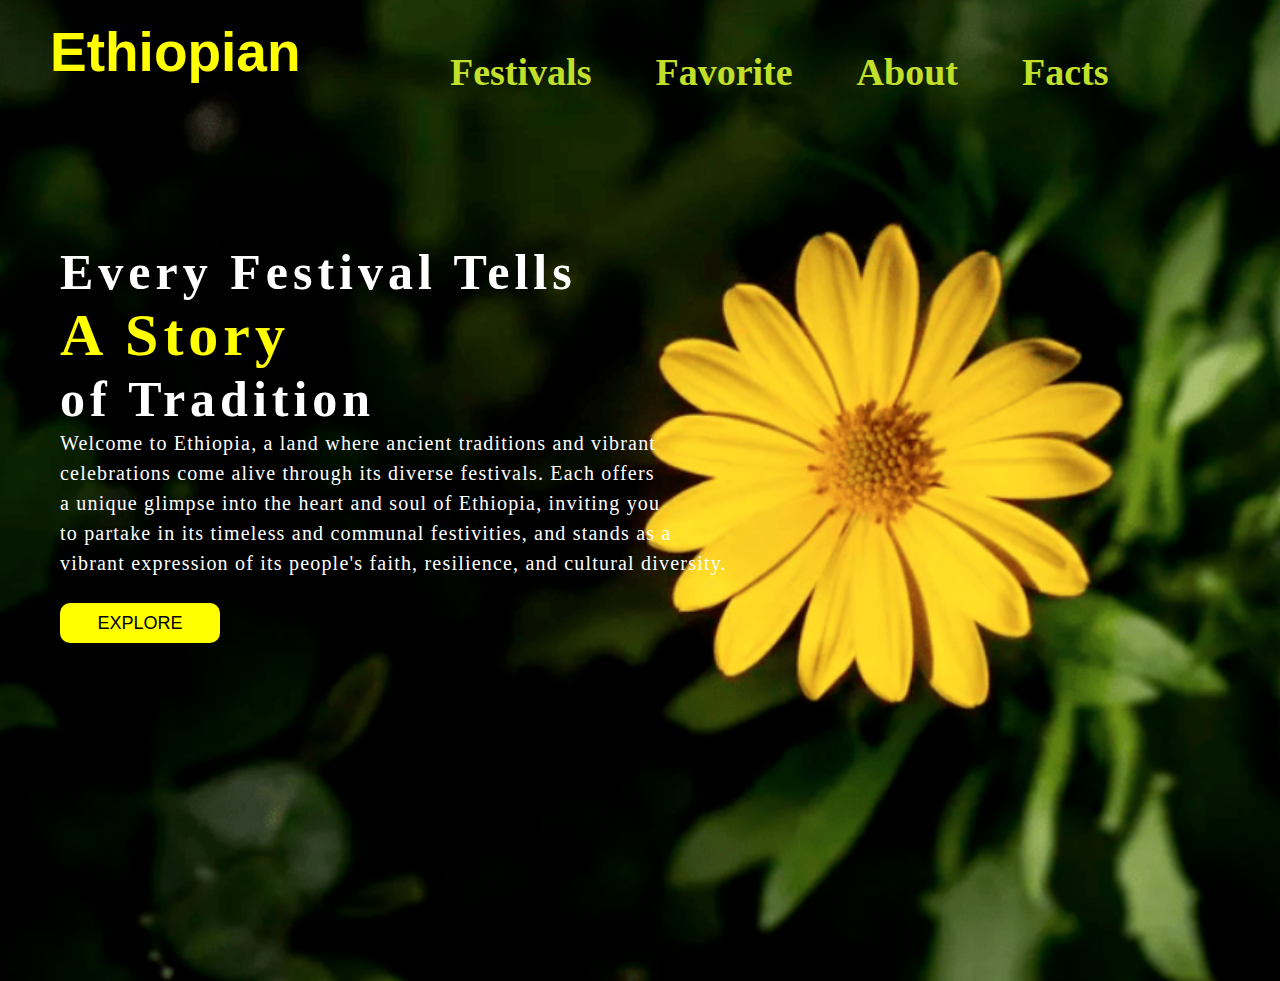
<file: index.html>
<!DOCTYPE html>
<html lang="en">
<head>
   
    <title>Ethiopian Festivals</title>
    <link rel="stylesheet" href="style.css">
</head>
<body>
    <div class="main">
        <div class="navbar">
            <div class="icon">
                <h2 class="logo"> Ethiopian</h2>
            </div>
            <div class="menu">
                <ul>
                    <li><a href="fest.html">Festivals</a></li>
                    <li><a href="fasika.html">Favorite</a></li>
                    <li><a href="about.html">About</a></li>
                    <li><a href="facts.html">Facts</a></li>  
                </ul>
            </div>
           
        </div>
        <div class="content">
            <h1> Every Festival Tells <br><span>A Story</span> <br> of Tradition</h1>
            <p class="par">Welcome to Ethiopia, a land where ancient traditions and vibrant<br> celebrations come alive
                 through its diverse festivals. Each offers<br>  a unique glimpse into the heart and soul of Ethiopia, 
                 inviting you<br> to partake in its timeless and communal festivities, and stands as a <br>vibrant expression of its people's faith,
                  resilience, and cultural diversity.</p>
            <button class="cn"> <a href="https://www.evisa.gov.et/ethiopianfestival"> EXPLORE</a></button>
        </div>

    </div>
    
</body>
</html>
</file>
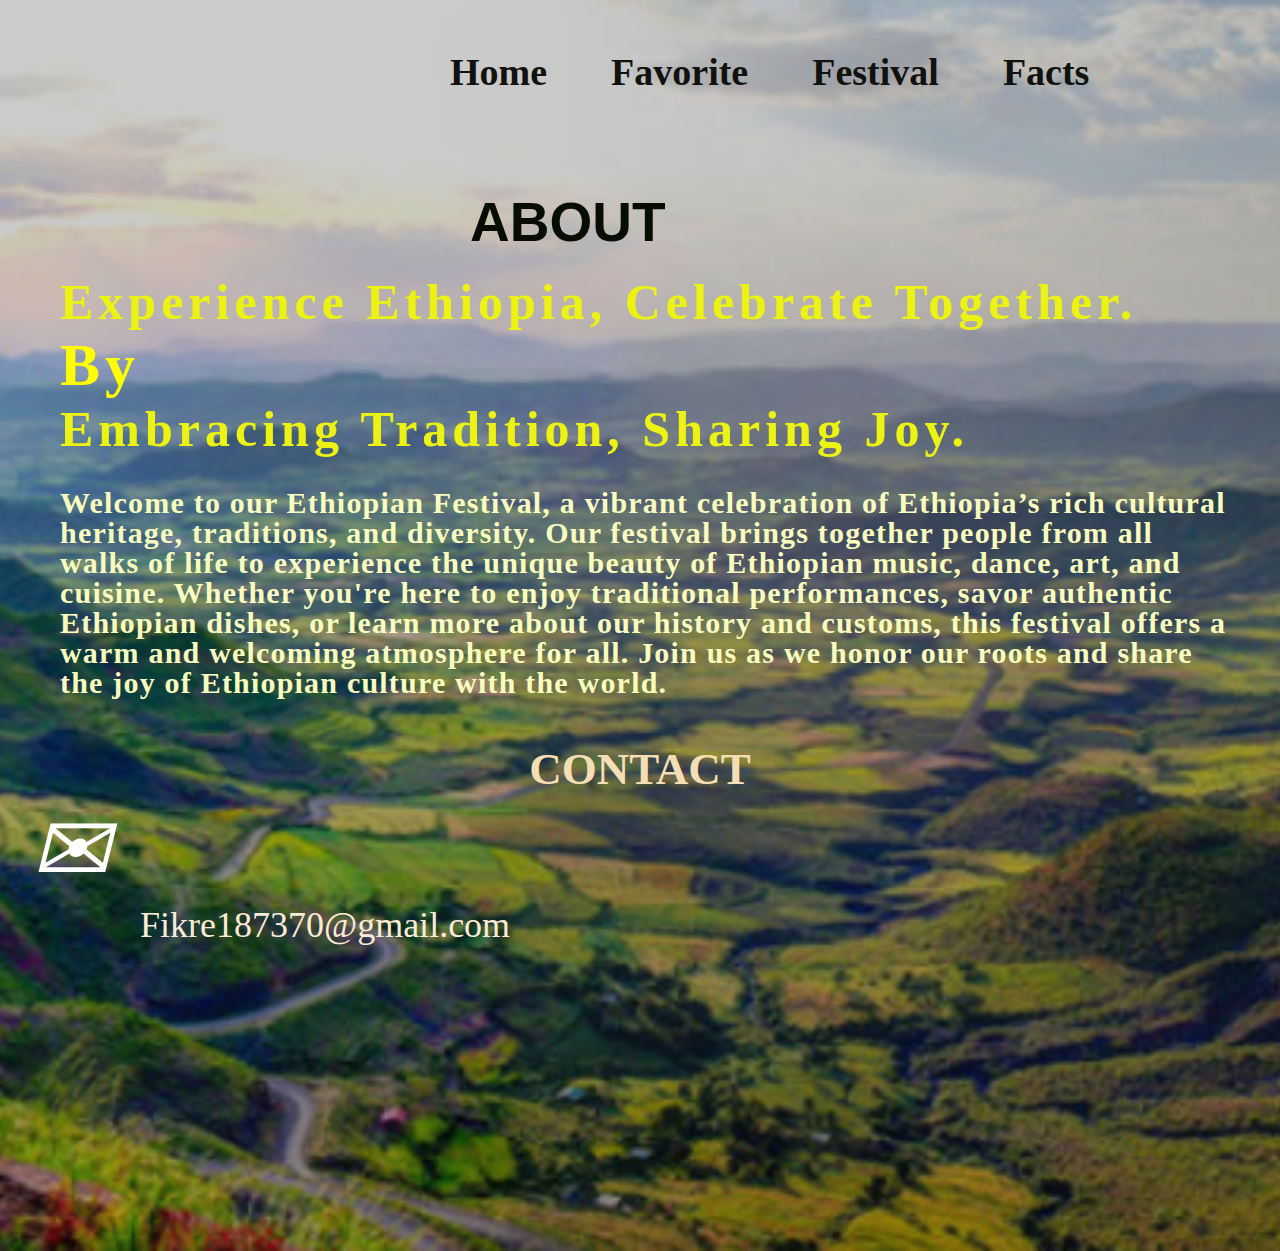
<file: about.html>
<!DOCTYPE html>
<html lang="en">
<head>
   
    <title>Ethiopian Festivals</title>
    <link rel="stylesheet" href="about.css">
</head>
<body>
    <div class="main">
        <div class="navbar">
            <div class="icon">
                <h2 class="logo"> ABOUT</h2>
            </div>
            <div class="menu">
                <ul>
                    <li><a href="index.html">Home</a></li>
                    <li><a href="fasika.html">Favorite</a></li>
                    <li><a href="fest.html">Festival</a></li>
                    <li><a href="facts.html">Facts</a></li>  
                </ul>
            </div>
           
        </div>
        <div class="content">
            <h1> Experience Ethiopia, Celebrate Together.<br><span>By</span> <br>Embracing Tradition, Sharing Joy.</h1>
            <p class="par">Welcome to our Ethiopian Festival, a vibrant celebration of Ethiopia’s
                 rich cultural heritage, traditions, and diversity. Our festival brings together people 
                 from all walks of life to experience the unique beauty of Ethiopian music, dance, art, 
                 and cuisine. Whether you're here to enjoy traditional performances, savor authentic 
                 Ethiopian dishes, or learn more about our history and customs, this festival offers a 
                 warm and welcoming atmosphere for all. Join us as we honor our roots and share the joy 
                 of Ethiopian culture with the world.</p>
           
        </div>
        <div class="con">
<h2> CONTACT</h2></div>
<i class="fa">&#9993;</i><p style="font-size: 36px; color: antiquewhite; padding-left: 140px;">Fikre187370@gmail.com</p>
    
    
</body>
</html>
</file>
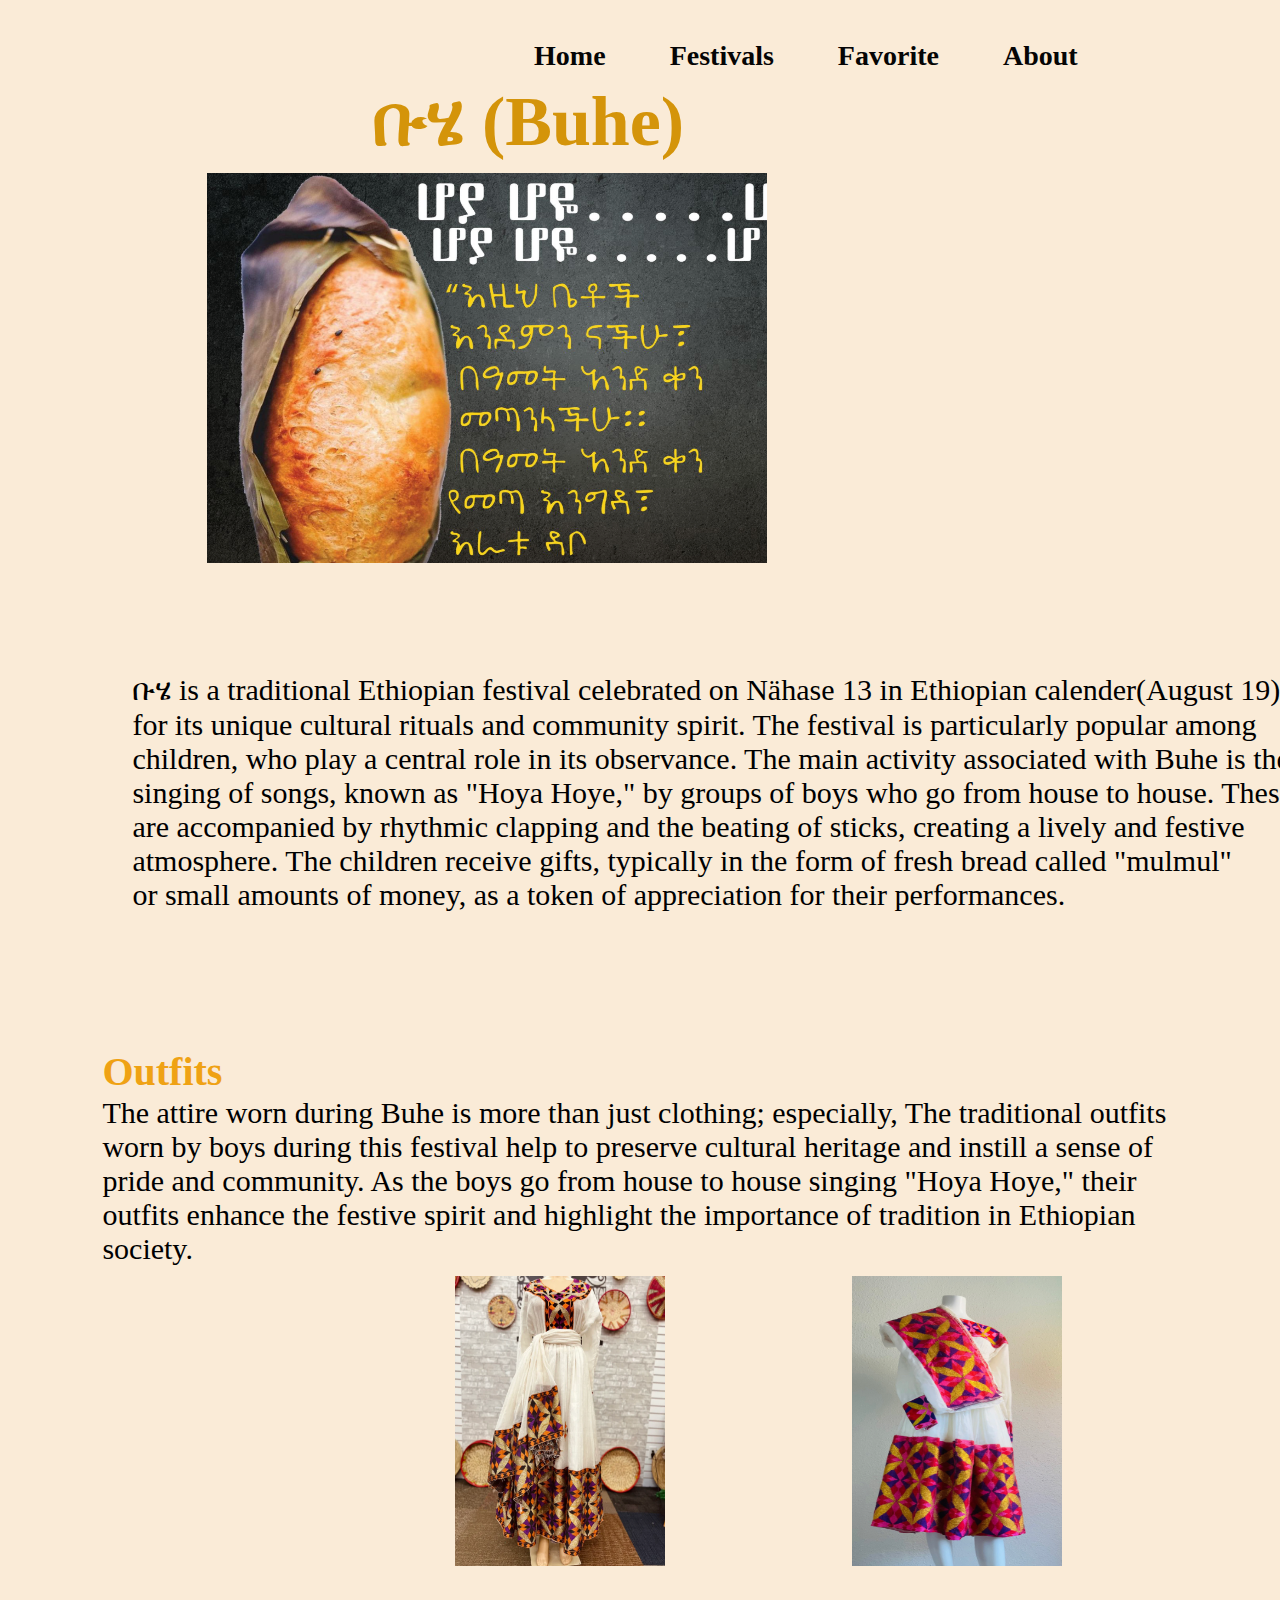
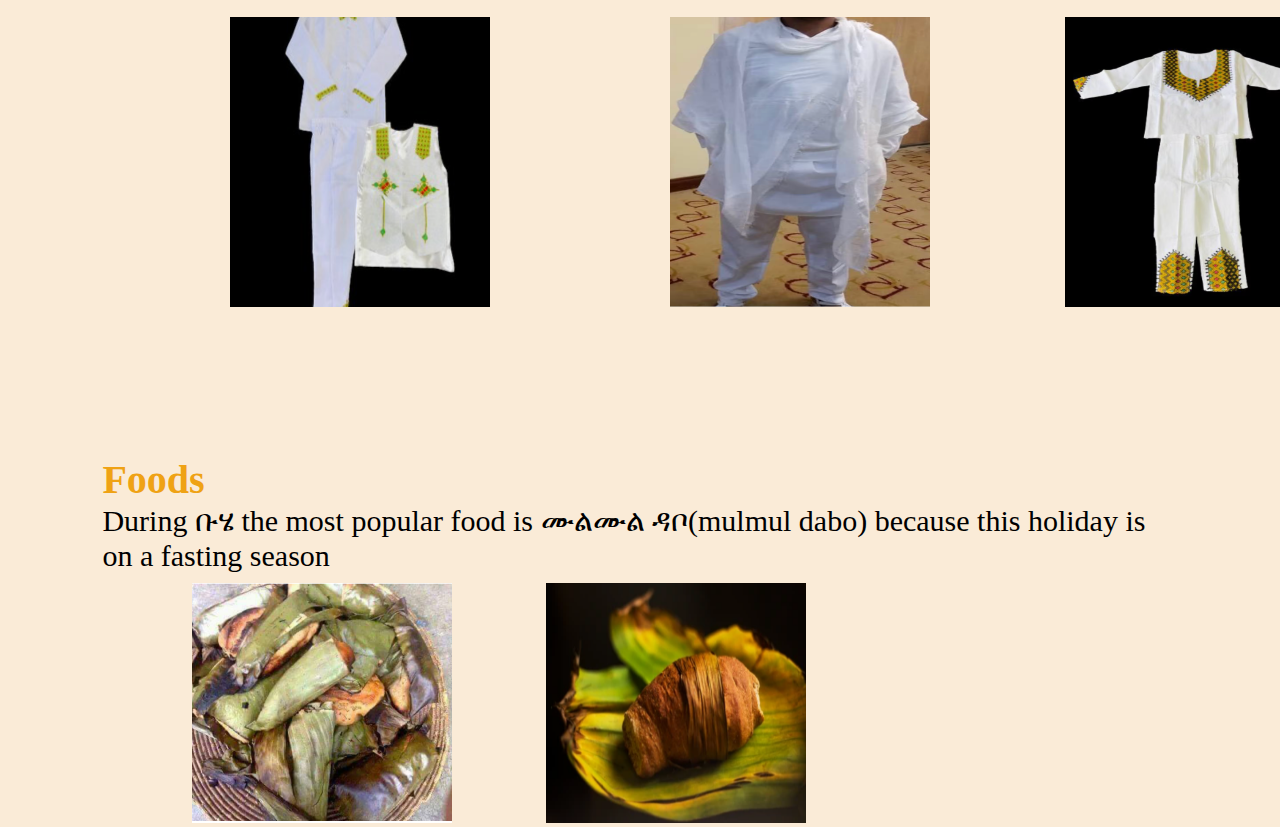
<file: buhe.html>
<!DOCTYPE html>
<html lang="en">
<head>
    
    <title>Document</title>
    <link rel="stylesheet" href="buhe.css">
</head>
<body>
   
    <div class="container">
    <div class="navbar">
        <nav>
            <ul>
                <li><a href="index.html"> Home</a></li>
                <li><a href="fest.html">Festivals</a></li>
                <li><a href="fasika.html"> Favorite</a></li>
                <li><a href="about.html"> About</a></li>
                
            </ul>
        </nav>
    </div>
   <pre><h1>ቡሄ (Buhe)</h1>  <img src="he.png" style="width: 650px;" height="400px">  
      
 <p>
    ቡሄ is a traditional Ethiopian festival celebrated on Nähase 13 in Ethiopian calender(August 19), known 
    for its unique cultural rituals and community spirit. The festival is particularly popular among 
    children, who play a central role in its observance. The main activity associated with Buhe is the
    singing of songs, known as "Hoya Hoye," by groups of boys who go from house to house. These songs 
    are accompanied by rhythmic clapping and the beating of sticks, creating a lively and festive
    atmosphere. The children receive gifts, typically in the form of fresh bread called "mulmul" 
    or small amounts of money, as a token of appreciation for their performances.

 </p>
    </pre>
     <h3>Outfits</h3>  
     <p class="pl">The attire worn during Buhe is more than just clothing; especially, The traditional
         outfits worn by boys during this festival help to preserve cultural heritage and instill
          a sense of pride and community. As the boys go from house to house singing "Hoya Hoye," 
        their outfits enhance the festive spirit and highlight the importance of tradition in 
        Ethiopian society. </p>
      <pre>                                   <img src="a.png" width="300px" height="300px">             <img src="b.png" width="300px" height="300px">               
        
     <img src="e.png" width="350px" height="300px">            <img src="ca.png" width="350px" height="300px">      <img src="f.png" width="350px" height="300px">
    </pre>
    <br>
    <br>
    <br>
    <br>
    <br>
    <br>
       <h4>Foods</h4>
       <p class="pla">During ቡሄ the most popular food is ሙልሙል ዳቦ(mulmul dabo) because this holiday is on a fasting season</p>
    <img src="dabo.png" width="350px" height="250px">            <img src="da.png" width="350px" height="250px">
   


</div>
    
        
        
  
</body>
</html>
</file>
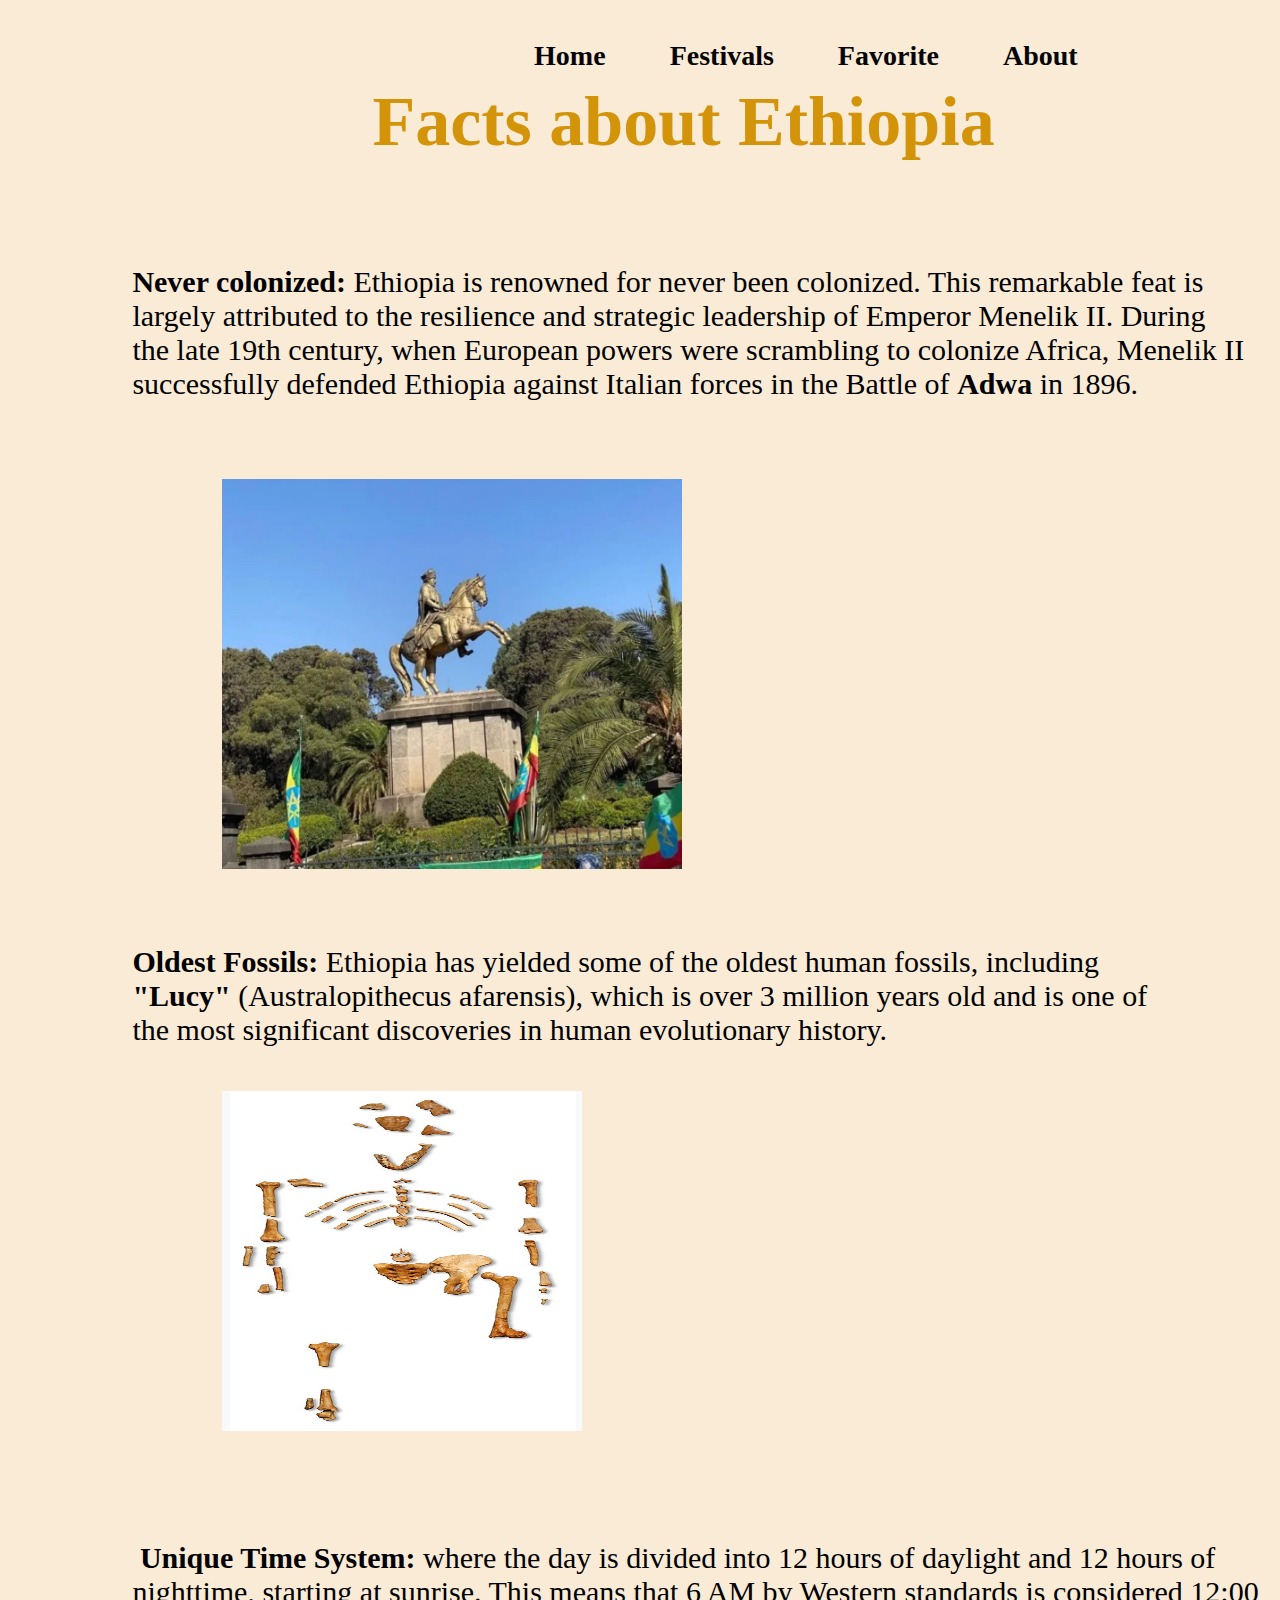
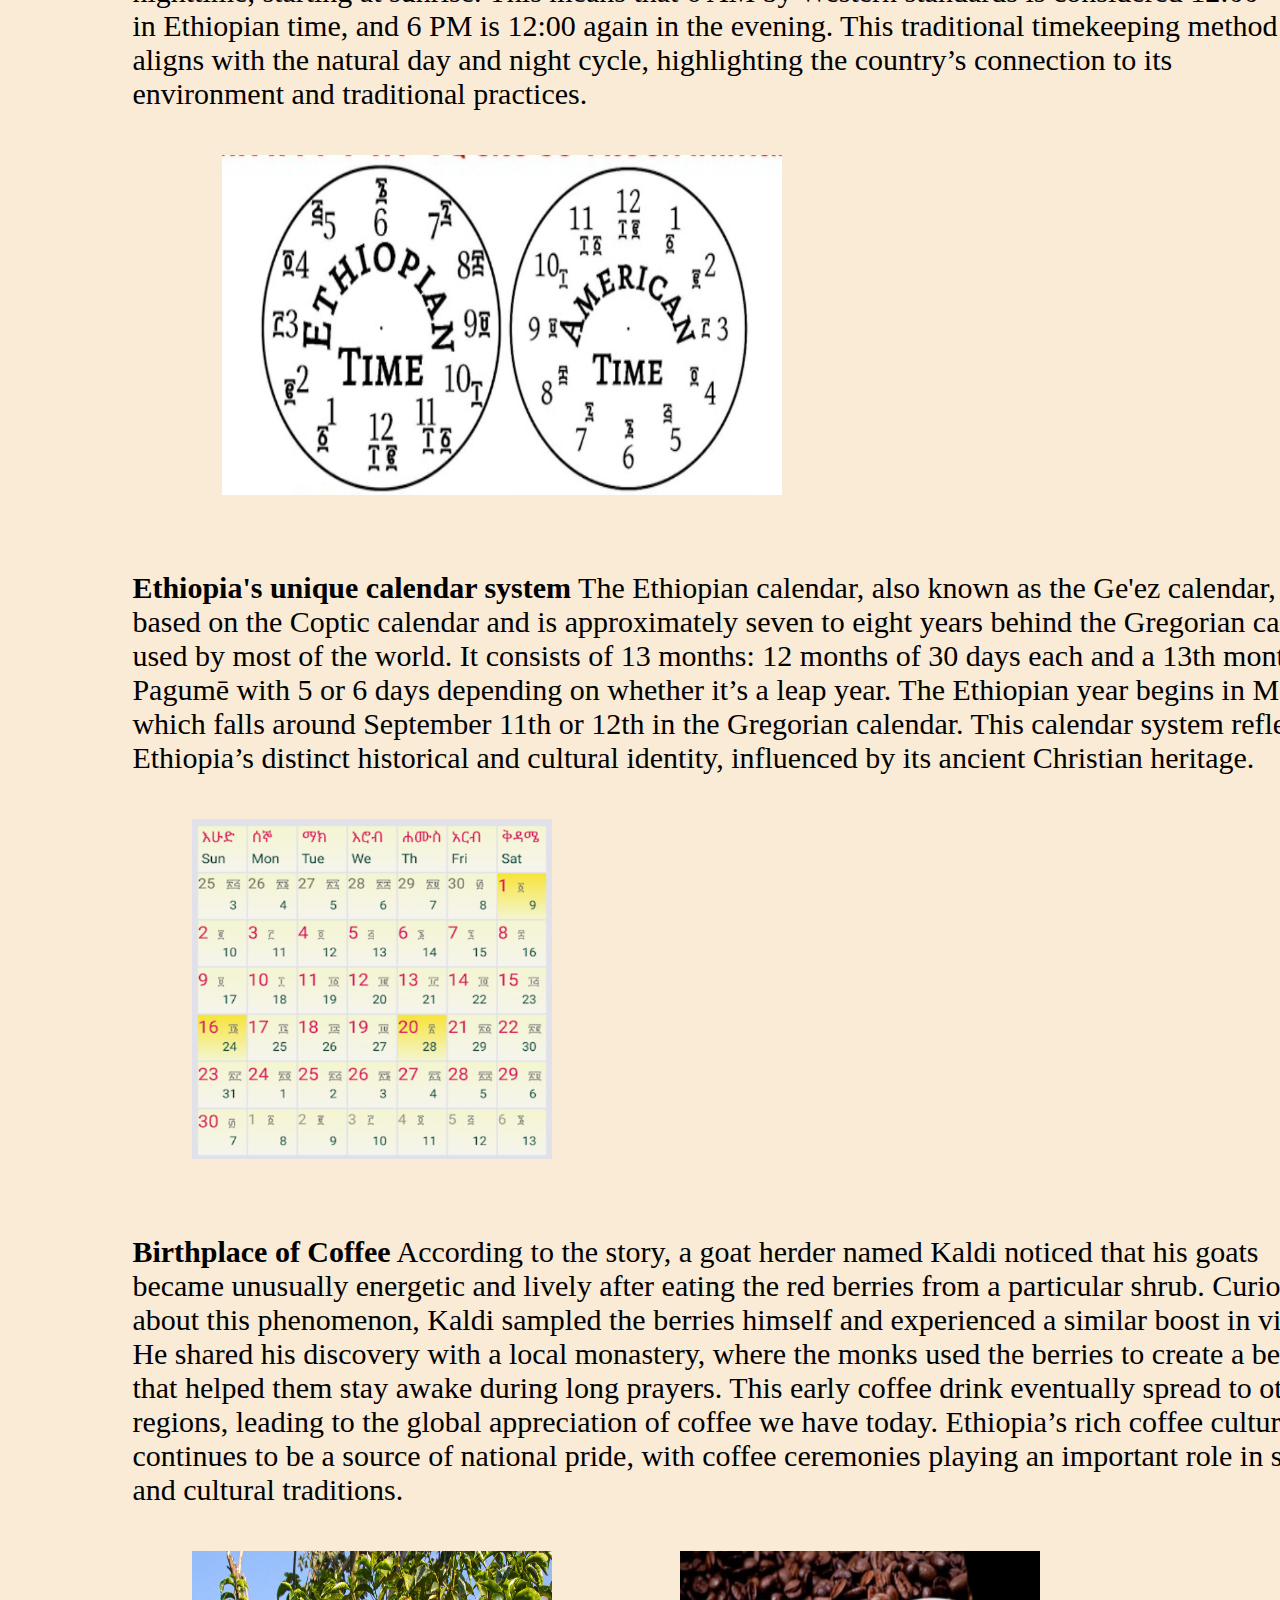
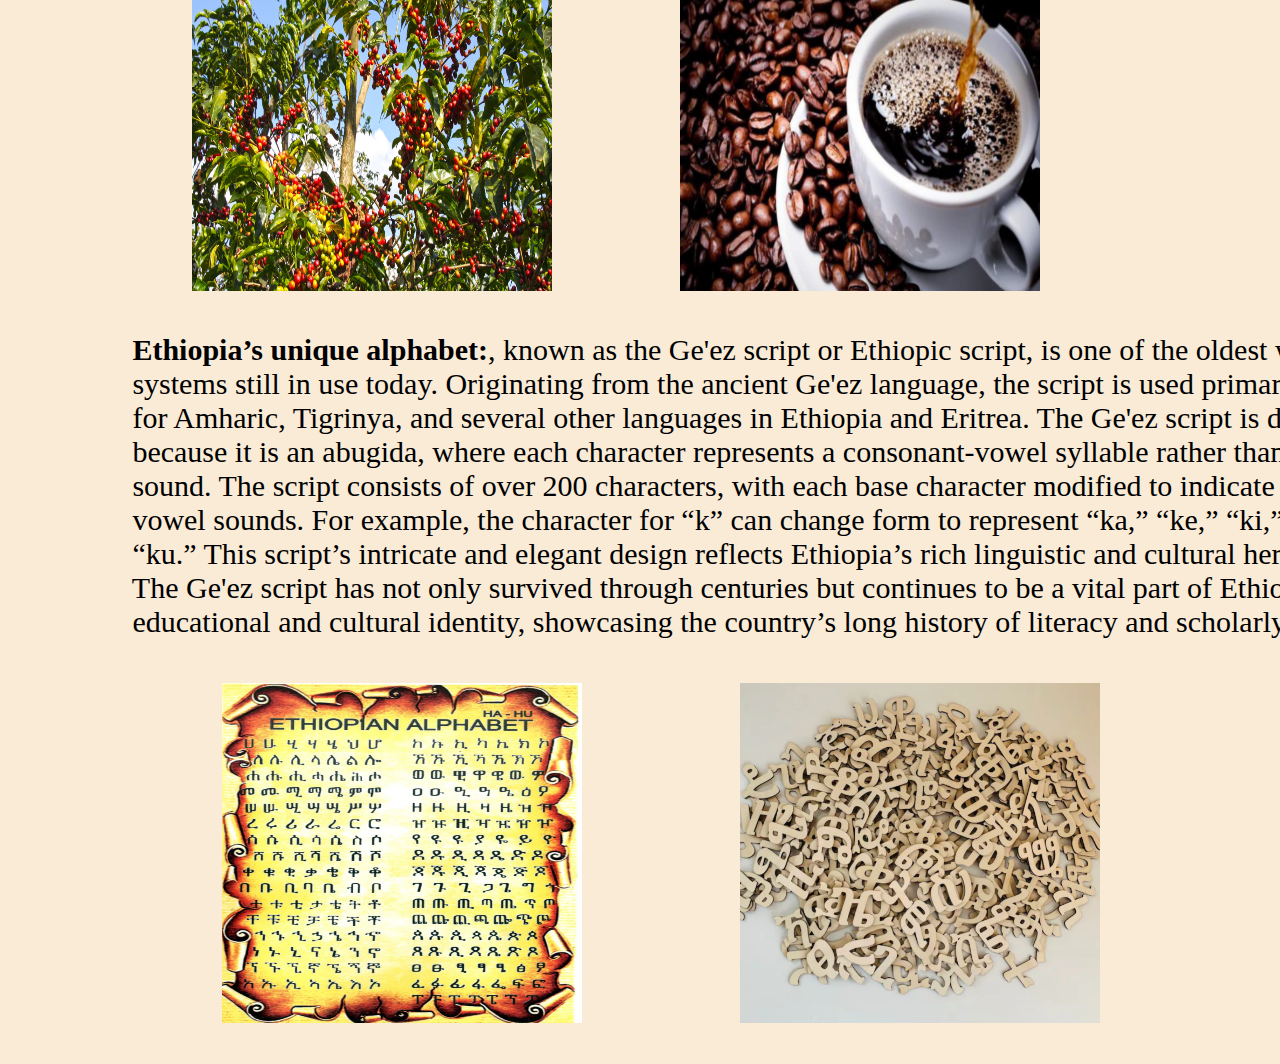
<file: facts.html>
<!DOCTYPE html>
<html lang="en">
<head>
    
    <title>Document</title>
    <link rel="stylesheet" href="facts.css">
</head>
<body>
   
    <div class="container">
    <div class="navbar">
        <nav>
            <ul>
                <li><a href="index.html"> Home</a></li>
                <li><a href="fest.html">Festivals</a></li>
                <li><a href="fasika.html">Favorite</a></li>
                <li><a href="about.html"> About</a></li>
                
            </ul>
        </nav>
    </div>
   <pre><h1>Facts about Ethiopia</h1> 
    <p>
    <b>Never colonized:</b> Ethiopia is renowned for never been colonized. This remarkable feat is 
    largely attributed to the resilience and strategic leadership of Emperor Menelik II. During 
    the late 19th century, when European powers were scrambling to colonize Africa, Menelik II 
    successfully defended Ethiopia against Italian forces in the Battle of <b>Adwa</b> in 1896. </p>
    
    <img src="adewa.png" style="width: 550px;" height="400px">  
    <p>
    <b>Oldest Fossils:</b> Ethiopia has yielded some of the oldest human fossils, including 
    <b>"Lucy"</b> (Australopithecus afarensis), which is over 3 million years old and is one of 
    the most significant discoveries in human evolutionary history. </p>
    <img src="lucy.png" style="width: 450px;" height="350px">   

    <p>
     <b>Unique Time System:</b> where the day is divided into 12 hours of daylight and 12 hours of 
    nighttime, starting at sunrise. This means that 6 AM by Western standards is considered 12:00 
    in Ethiopian time, and 6 PM is 12:00 again in the evening. This traditional timekeeping method 
    aligns with the natural day and night cycle, highlighting the country’s connection to its 
    environment and traditional practices. </p>
    <img src="seat.png" style="width: 650px;" height="350px"> 
 <p>
    <b>Ethiopia's unique calendar system</b> The Ethiopian calendar, also known as the Ge'ez calendar, is 
    based on the Coptic calendar and is approximately seven to eight years behind the Gregorian calendar 
    used by most of the world. It consists of 13 months: 12 months of 30 days each and a 13th month called 
    Pagumē with 5 or 6 days depending on whether it’s a leap year. The Ethiopian year begins in Meskerem, 
    which falls around September 11th or 12th in the Gregorian calendar. This calendar system reflects 
    Ethiopia’s distinct historical and cultural identity, influenced by its ancient Christian heritage.
</p>
<img src="calander.png" style="width: 450px;" height="350px"> 

<p>
    <b>Birthplace of Coffee</b> According to the story, a goat herder named Kaldi noticed that his goats 
    became unusually energetic and lively after eating the red berries from a particular shrub. Curious 
    about this phenomenon, Kaldi sampled the berries himself and experienced a similar boost in vitality. 
    He shared his discovery with a local monastery, where the monks used the berries to create a beverage 
    that helped them stay awake during long prayers. This early coffee drink eventually spread to other 
    regions, leading to the global appreciation of coffee we have today. Ethiopia’s rich coffee culture 
    continues to be a source of national pride, with coffee ceremonies playing an important role in social 
    and cultural traditions.
</p>
<img src="coffe2.png" style="width: 450px;" height="350px">     <img src="cofe.png" style="width: 450px;" height="350px">
<p>
   <b> Ethiopia’s unique alphabet:</b>, known as the Ge'ez script or Ethiopic script, is one of the oldest writing 
    systems still in use today. Originating from the ancient Ge'ez language, the script is used primarily 
    for Amharic, Tigrinya, and several other languages in Ethiopia and Eritrea. The Ge'ez script is distinctive 
    because it is an abugida, where each character represents a consonant-vowel syllable rather than a single 
    sound. The script consists of over 200 characters, with each base character modified to indicate different 
    vowel sounds. For example, the character for “k” can change form to represent “ka,” “ke,” “ki,” “ko,” and 
    “ku.” This script’s intricate and elegant design reflects Ethiopia’s rich linguistic and cultural heritage. 
    The Ge'ez script has not only survived through centuries but continues to be a vital part of Ethiopia's 
    educational and cultural identity, showcasing the country’s long history of literacy and scholarly tradition.</p>
    <img src="l2.png" style="width: 450px;" height="350px">         <img src="l1.png" style="width: 450px;" height="350px"> 
    </pre>
    
</div>
    
        
        
  
</body>
</html>
</file>
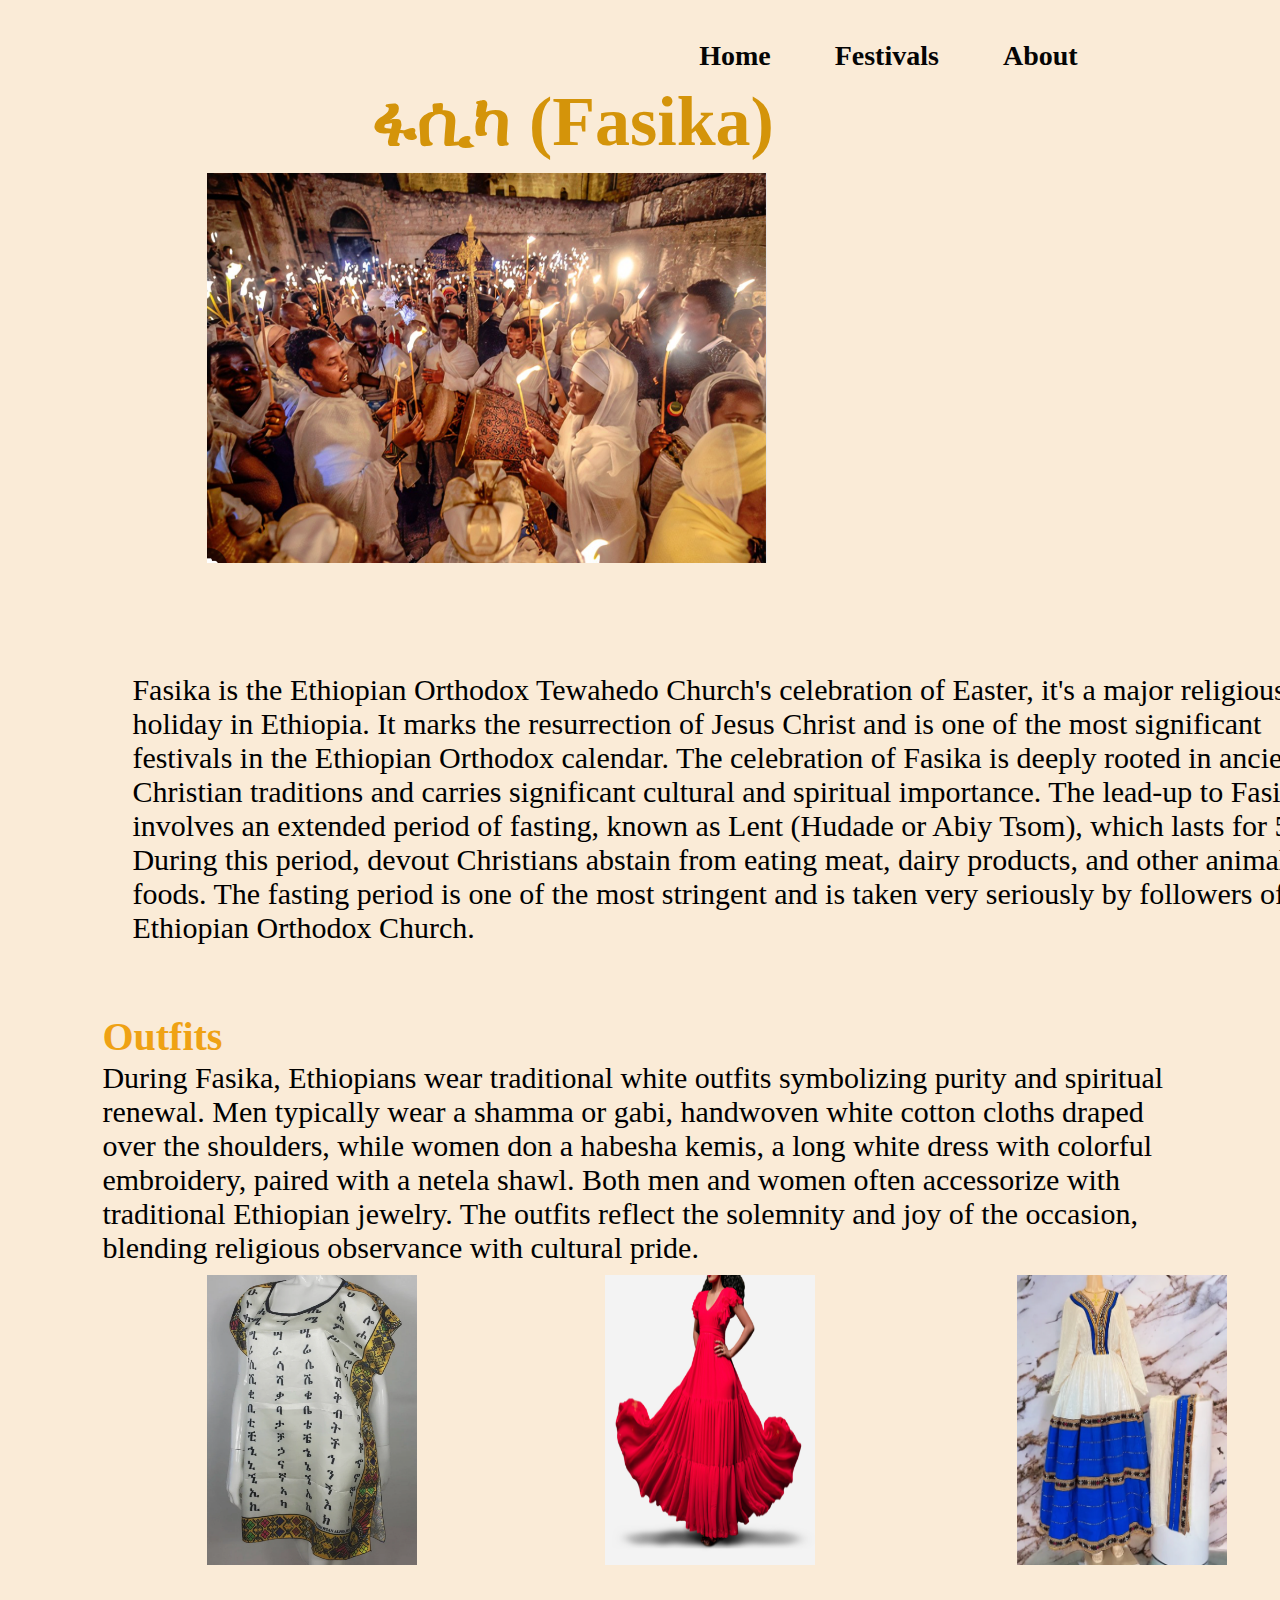
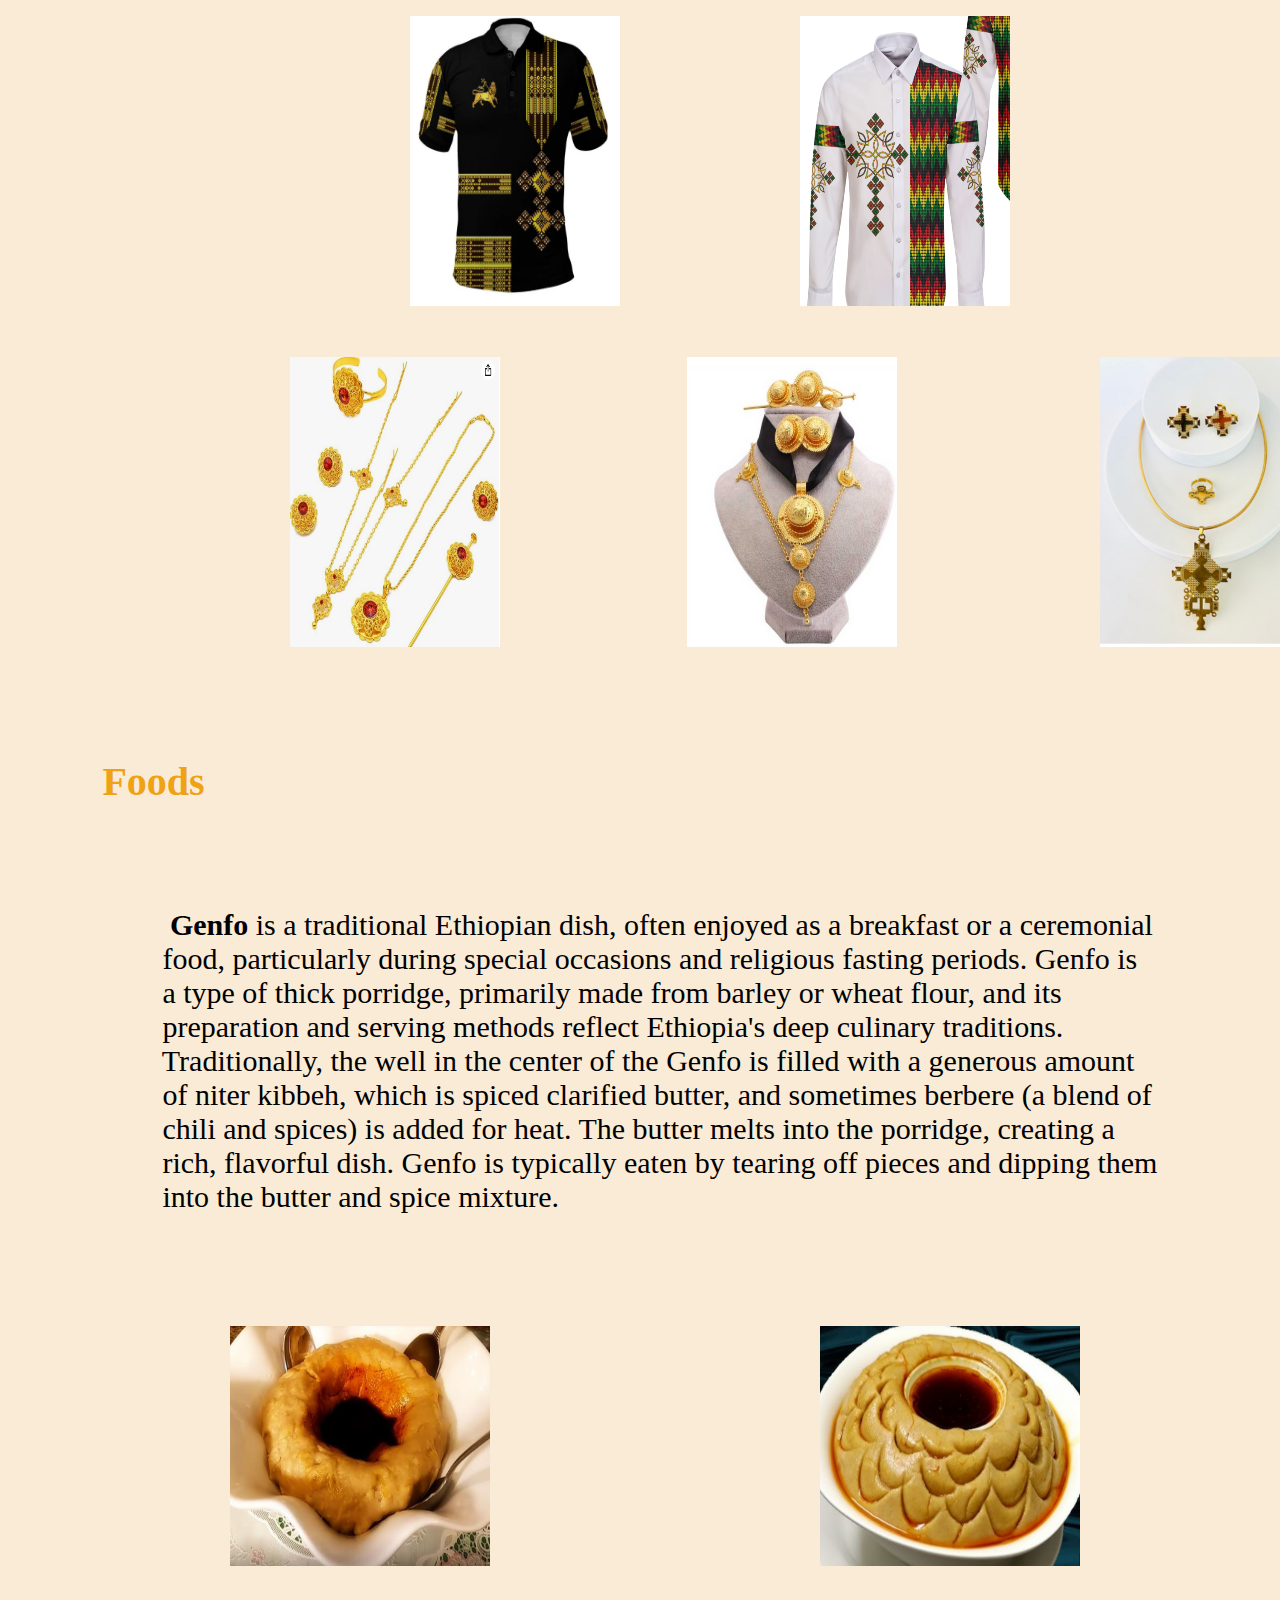
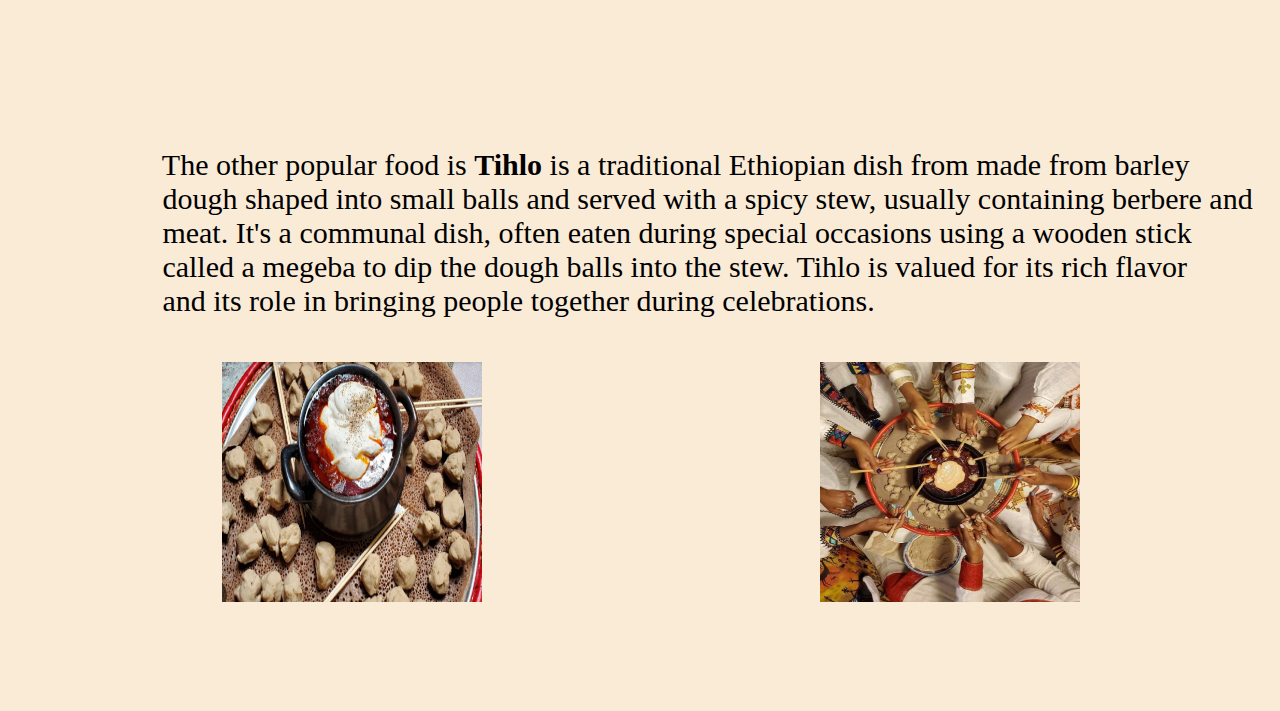
<file: fasika.html>
<!DOCTYPE html>
<html lang="en">
<head>
    
    <title>Document</title>
    <link rel="stylesheet" href="fasika.css">
</head>
<body>
   
    <div class="container">
    <div class="navbar">
        <nav>
            <ul>
                <li><a href="index.html"> Home</a></li>
                <li><a href="fest.html">Festivals</a></li>
                <li><a href="about.html"> About</a></li>
                
            </ul>
        </nav>
    </div>
   <pre><h1>ፋሲካ (Fasika)</h1>  <img src="fasik.png" style="width: 650px;" height="400px">  
      
 <p>
    Fasika is the Ethiopian Orthodox Tewahedo Church's celebration of Easter, it's a major religious 
    holiday in Ethiopia. It marks the resurrection of Jesus Christ and is one of the most significant
    festivals in the Ethiopian Orthodox calendar. The celebration of Fasika is deeply rooted in ancient 
    Christian traditions and carries significant cultural and spiritual importance. The lead-up to Fasika
    involves an extended period of fasting, known as Lent (Hudade or Abiy Tsom), which lasts for 55 days. 
    During this period, devout Christians abstain from eating meat, dairy products, and other animal-derived 
    foods. The fasting period is one of the most stringent and is taken very seriously by followers of the
    Ethiopian Orthodox Church.
</p>
    </pre>
     <h3>Outfits</h3>  
     <p class="pl">
        During Fasika, Ethiopians wear traditional white outfits symbolizing purity and spiritual 
        renewal. Men typically wear a shamma or gabi, handwoven white cotton cloths draped over the shoulders,
        while women don a habesha kemis, a long white dress with colorful embroidery, paired with a netela
        shawl. Both men and women often accessorize with traditional Ethiopian jewelry. The outfits reflect
        the solemnity and joy of the occasion, blending religious observance with cultural pride.</p>
      <pre>  <img src="gi1.png" width="300px" height="300px">             <img src="gi3.png" width="300px" height="300px">               <img src="gi2.png" width="300px" height="300px">
        
                             <img src="f1.png" width="300px" height="300px">            <img src="f2.png" width="300px" height="300px">

             <img src="j1.png" width="300px" height="300px">             <img src="j2.png" width="300px" height="300px">               <img src="j3.png" width="300px" height="300px">   
    </pre>
    <br>
    <br><pre>
       <h4>Foods</h4>
       <p class="pla">
        <b> Genfo</b> is a traditional Ethiopian dish, often enjoyed as a breakfast or a ceremonial
        food, particularly during special occasions and religious fasting periods. Genfo is
        a type of thick porridge, primarily made from barley or wheat flour, and its 
        preparation and serving methods reflect Ethiopia's deep culinary traditions. 
        Traditionally, the well in the center of the Genfo is filled with a generous amount 
        of niter kibbeh, which is spiced clarified butter, and sometimes berbere (a blend of 
        chili and spices) is added for heat. The butter melts into the porridge, creating a 
        rich, flavorful dish. Genfo is typically eaten by tearing off pieces and dipping them 
        into the butter and spice mixture.

    </p>
     <img src="v2.png" width="350px" height="250px">                                <img src="v4.png" width="350px" height="250px">
    </pre><br>
    <br>
    <br>
    <br>
    <pre>
    <p class="pla">
        The other popular food is <b>Tihlo</b> is a traditional Ethiopian dish from made from barley 
        dough shaped into small balls and served with a spicy stew, usually containing berbere and 
        meat. It's a communal dish, often eaten during special occasions using a wooden stick 
        called a megeba to dip the dough balls into the stew. Tihlo is valued for its rich flavor 
        and its role in bringing people together during celebrations.</p>
    <img src="v1.png" width="350px" height="250px">                                 <img src="v5.png" width="350px" height="250px">
       
        
       </pre>
</div>
    
        
        
  
</body>
</html>
</file>
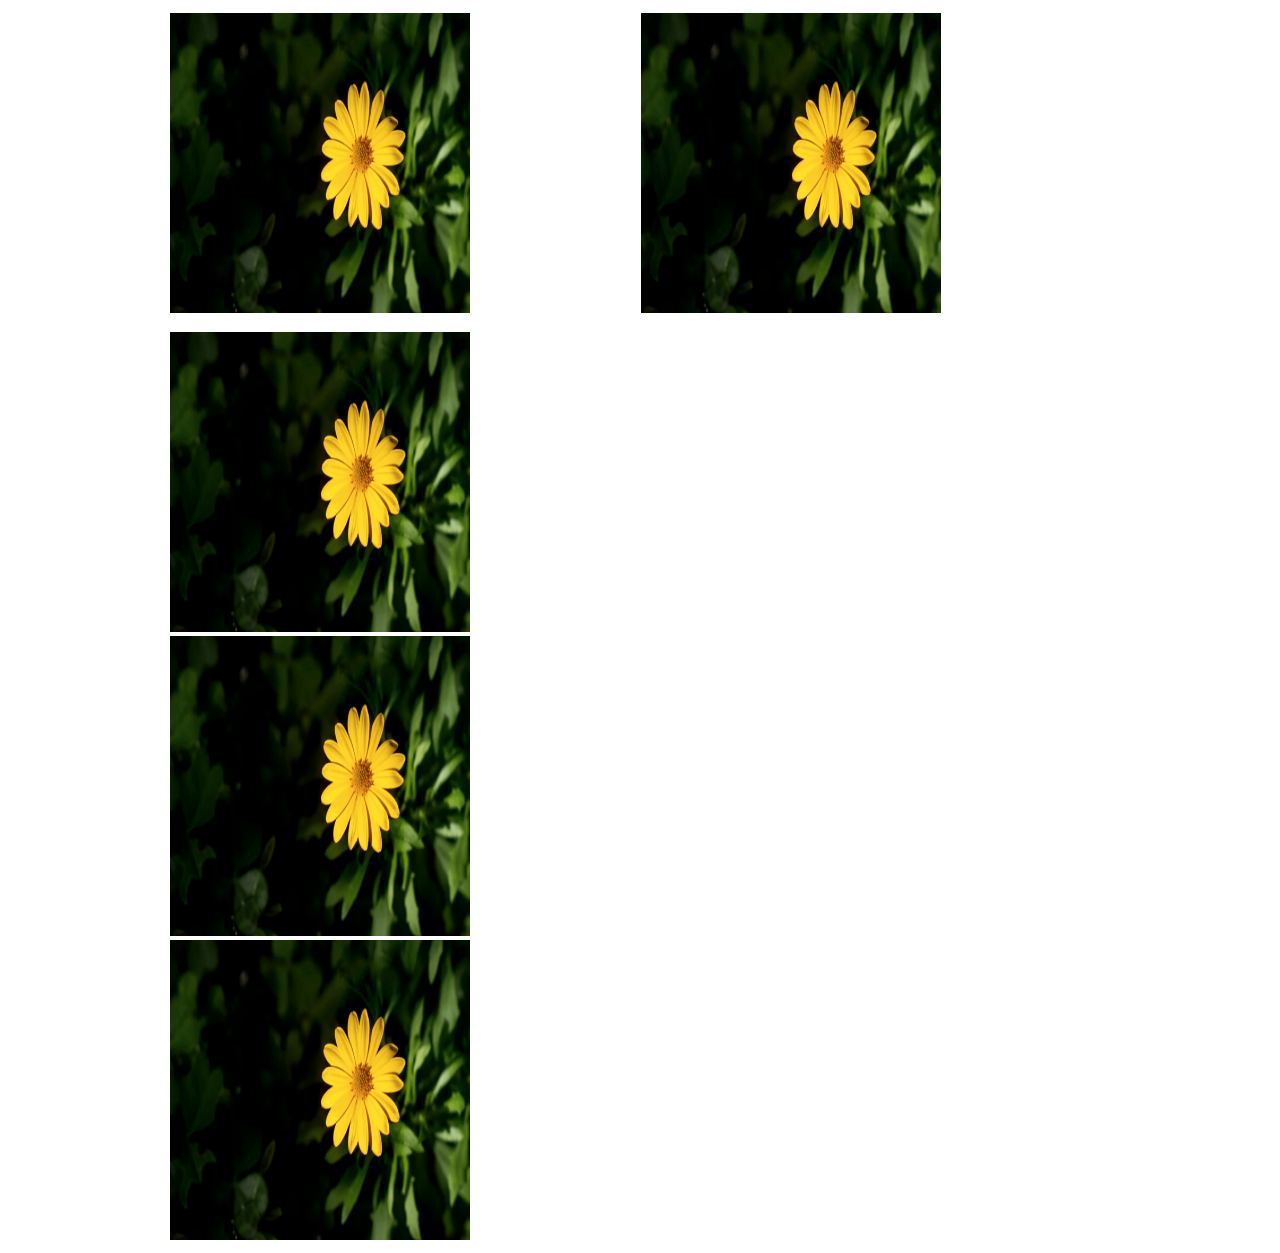
<file: fe.html>
<!DOCTYPE html>
<html lang="en">
<head>
    <meta charset="UTF-8">
    <meta name="viewport" content="width=device-width, initial-scale=1.0">
    <title>Document</title>
    <link rel="stylesheet" href="st.css">
</head>
<body>
    <pre>
        <a href="index.html" class="item1"><img src="ethio.png" height="300px" width="300px"></a>         <a href="index.html" class="item2"><img src="ethio.png" height="300px" width="300px"></a>
        
        <a href="index.html" class="item3"><img src="ethio.png" height="300px" width="300px"></a>
        <a href="index.html" class="item4"><img src="ethio.png" height="300px" width="300px"></a>
        <a href="index.html" class="item5"><img src="ethio.png" height="300px" width="300px"></a></pre>
       
</body>
</html>
</file>
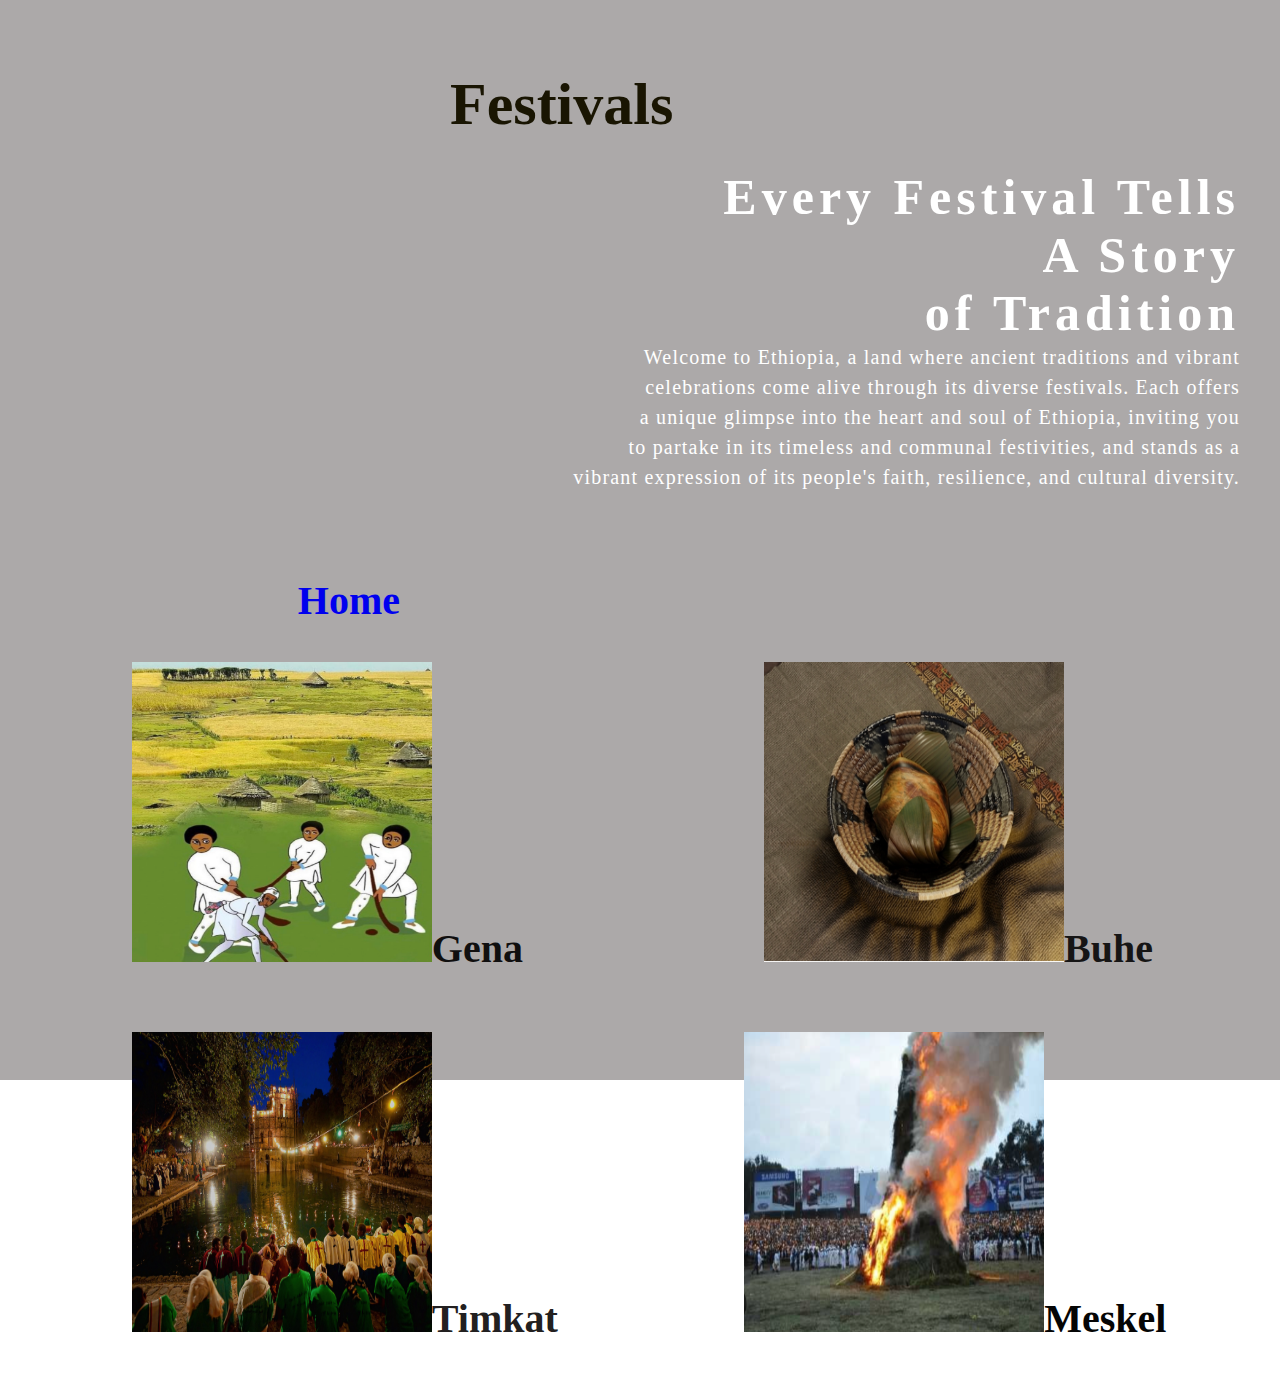
<file: festivals.html>
<!DOCTYPE html>
<html lang="en">
<head>
    <title>Festivals</title>
    <link rel="stylesheet" href="styl.css">
</head>
<body>
    <div class="main">
  <div class="ma"> <h1>Festivals</h1>
</div>
<div class="content">
    <h1> Every Festival Tells <br><span>A Story</span> <br> of Tradition</h1>
    <p class="par">Welcome to Ethiopia, a land where ancient traditions and vibrant<br> celebrations come alive
         through its diverse festivals. Each offers<br>  a unique glimpse into the heart and soul of Ethiopia, 
         inviting you<br> to partake in its timeless and communal festivities, and stands as a <br>vibrant expression of its people's faith,
          resilience, and cultural diversity.</p></div>
<div class="menu">
    <a href="index.html" style=" text-decoration: none;">Home</a>

</div>
<div class="item">
   <pre> 
      <a href="gena.html" class="item1"><img src="gena.png" height="300px" width="300px">Gena</a>                    <a href="Buhe.html" class="item2"><img src="buhe.png" height="300px" width="300px">Buhe</a>  
      
      


      <a href="timket.html" class="item3"><img src="timket.png" height="300px" width="300px">Timkat</a>             <a href="meskel.html" class="item4"><img src="meskel.png" height="300px" width="300px">Meskel</a>
                        
        
        </pre>
    </div>

 
</div>


    
</body>
</html>
</file>
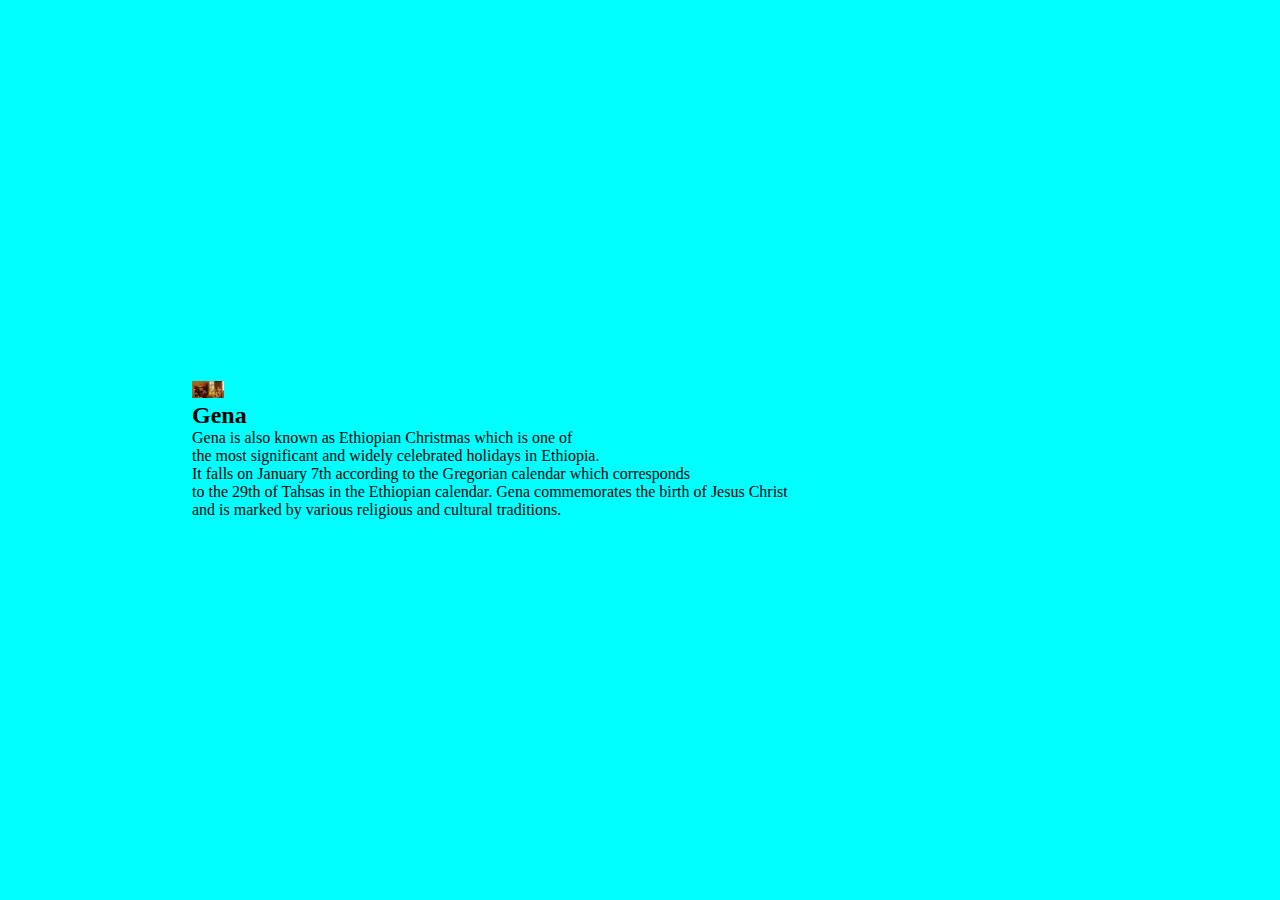
<file: g.html>
<!DOCTYPE html>
<html lang="en">
<head>
    <meta charset="UTF-8">
    <meta name="viewport" content="width=device-width, initial-scale=1.0">
    <title>Document</title>
    <link rel="stylesheet" href="g.css">
</head>
<body>
    <div class="wrapper">
        <img src="and.png" >
        <div class="text-box">
            <h2>Gena</h2>
            <p> Gena is also known as Ethiopian Christmas which  is one of <br>
                the most significant and widely celebrated holidays in Ethiopia.<br>
                 It falls on January 7th according to the Gregorian calendar which corresponds<br>
                to the 29th of Tahsas in the Ethiopian calendar. Gena commemorates the birth of Jesus Christ<br>
                 and is marked by various religious and cultural traditions.</p></pre>
            
        </div>
    </div>
</body>
</html>
</file>
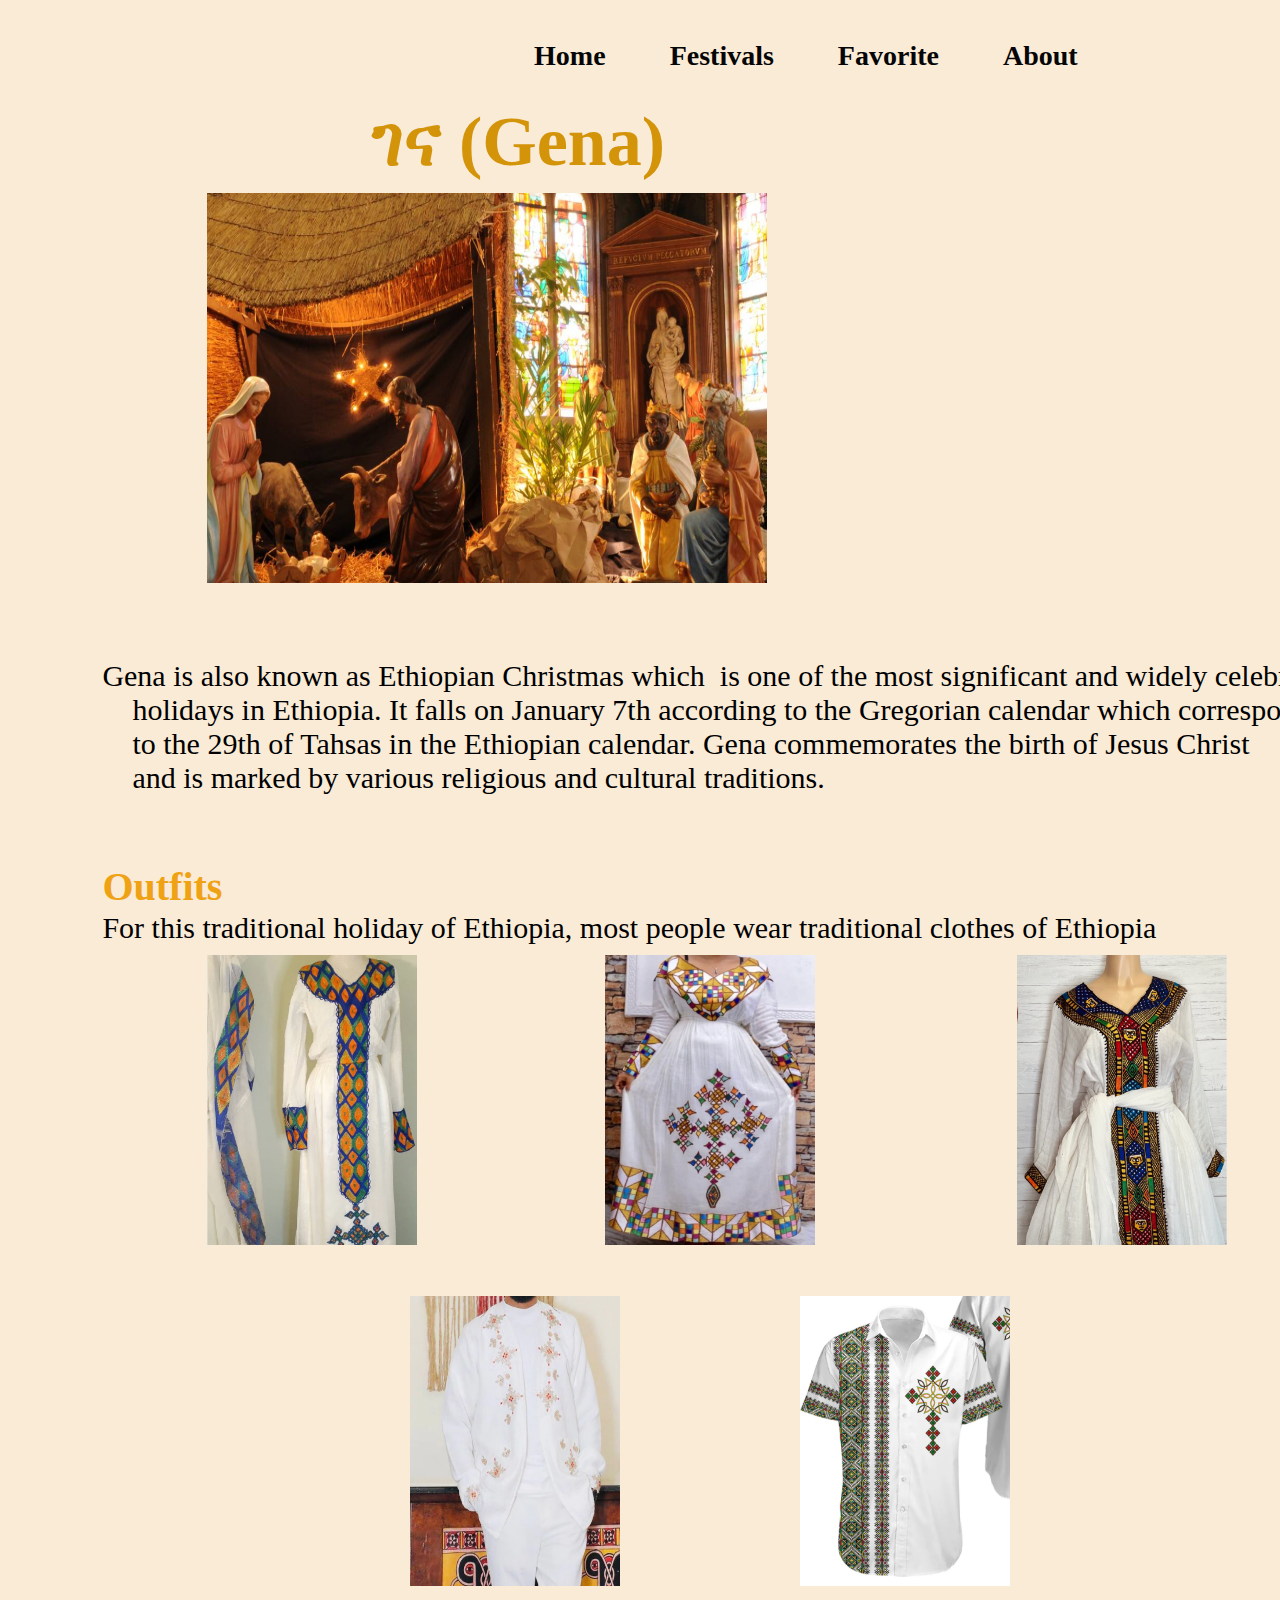
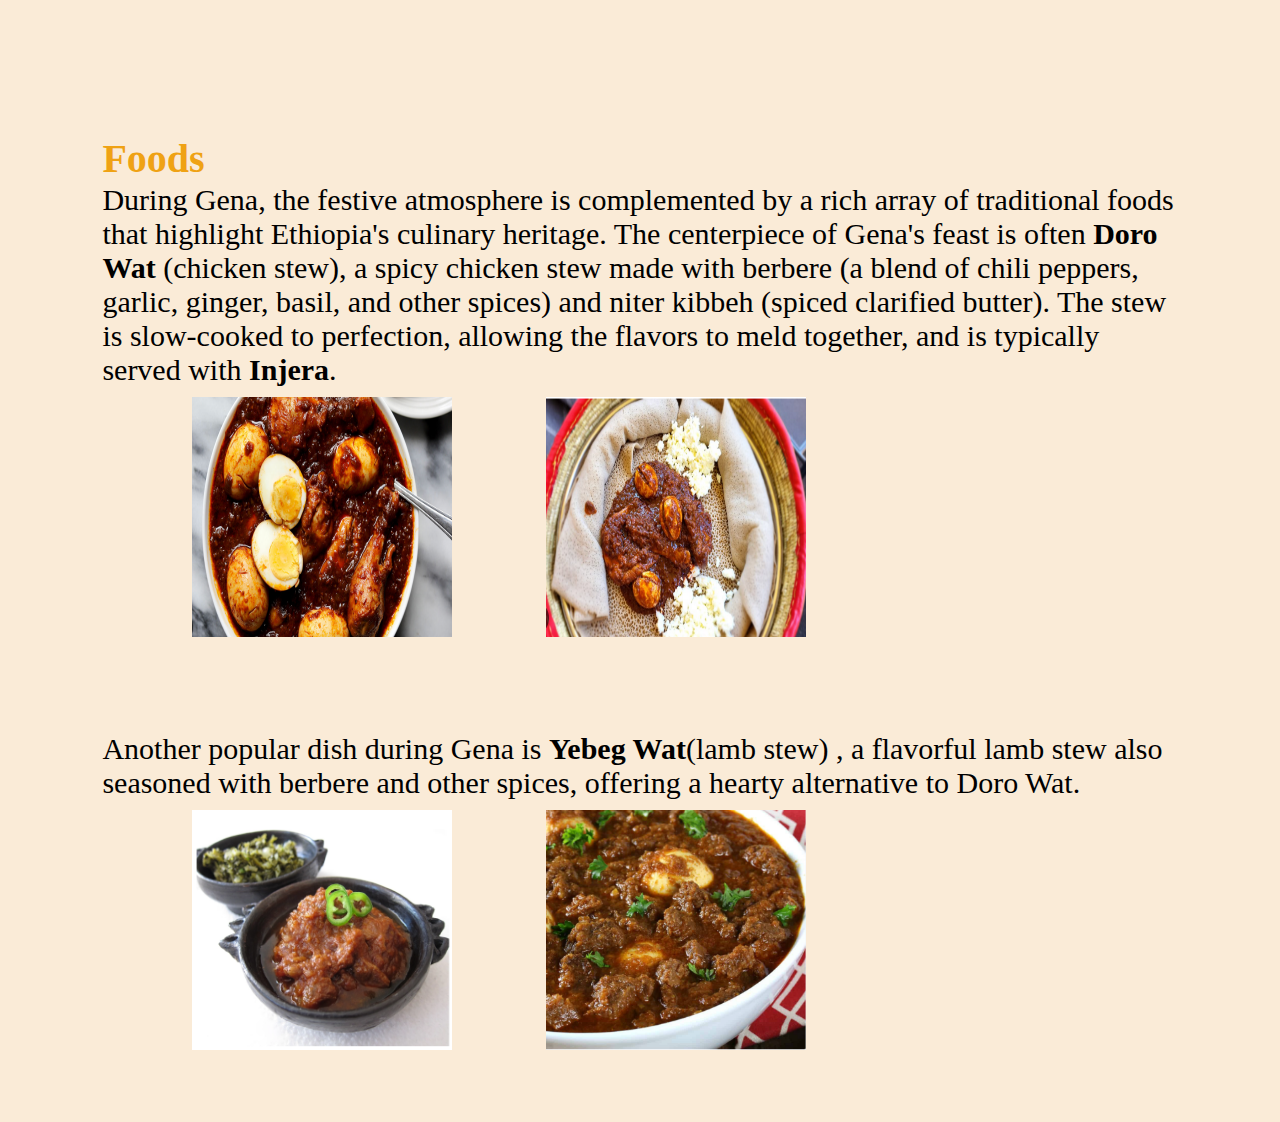
<file: gena.html>
<!DOCTYPE html>
<html lang="en">
<head>
    
    <title>Document</title>
    <link rel="stylesheet" href="gena.css">
</head>
<body>
   
    <div class="container">
    <div class="navbar">
        <nav>
            <ul>
                <li><a href="index.html"> Home</a></li>
                <li><a href="fest.html">Festivals</a></li>
                <li><a href="fasika.html"> Favorite</a></li>
                <li><a href="about.html"> About</a></li>
                
            </ul>
        </nav>
    </div>
   <pre><h1>ገና (Gena)</h1>  <img src="and.png" style="width: 650px;" height="400px">  
      
 <p>Gena is also known as Ethiopian Christmas which  is one of the most significant and widely celebrated 
    holidays in Ethiopia. It falls on January 7th according to the Gregorian calendar which corresponds
    to the 29th of Tahsas in the Ethiopian calendar. Gena commemorates the birth of Jesus Christ
    and is marked by various religious and cultural traditions.</p>
    </pre>
     <h3>Outfits</h3>  
     <p class="pl">For this traditional holiday of Ethiopia, most people wear traditional clothes of Ethiopia </p>
      <pre>  <img src="g.png" width="300px" height="300px">             <img src="girl.png" width="300px" height="300px">               <img src="gi.png" width="300px" height="300px">
        
                             <img src="boy1.png" width="300px" height="300px">            <img src="boy2.png" width="300px" height="300px">
    </pre>
    <br>
    <br>
    <br>
    <br>
    <br>
    <br>
       <h4>Foods</h4>
       <p class="pla">During Gena, the festive atmosphere is complemented by a rich array of traditional foods that highlight Ethiopia's culinary heritage. The centerpiece of Gena's feast is often <b>Doro Wat </b> (chicken stew), a spicy chicken stew made with berbere (a blend of chili peppers, garlic, ginger, basil, and other spices) and niter kibbeh (spiced clarified butter). The stew is slow-cooked to perfection, allowing the flavors to meld together, and is typically served with <b>Injera</b>.</p>
    <img src="dor.png" width="350px" height="250px">            <img src="doro.png" width="350px" height="250px">
    <br>
    <br>
    <br>
    <br>
    <br>
    <br>


    <p class="pla">Another popular dish during Gena is <b>Yebeg Wat</b>(lamb stew) , a flavorful lamb stew also seasoned with berbere and other spices, offering a hearty alternative to Doro Wat.</p>
    <img src="be.png" width="350px" height="250px">            <img src="beg.png" width="350px" height="250px">
       <pre>
        
       </pre>
</div>
    
        
        
  
</body>
</html>
</file>
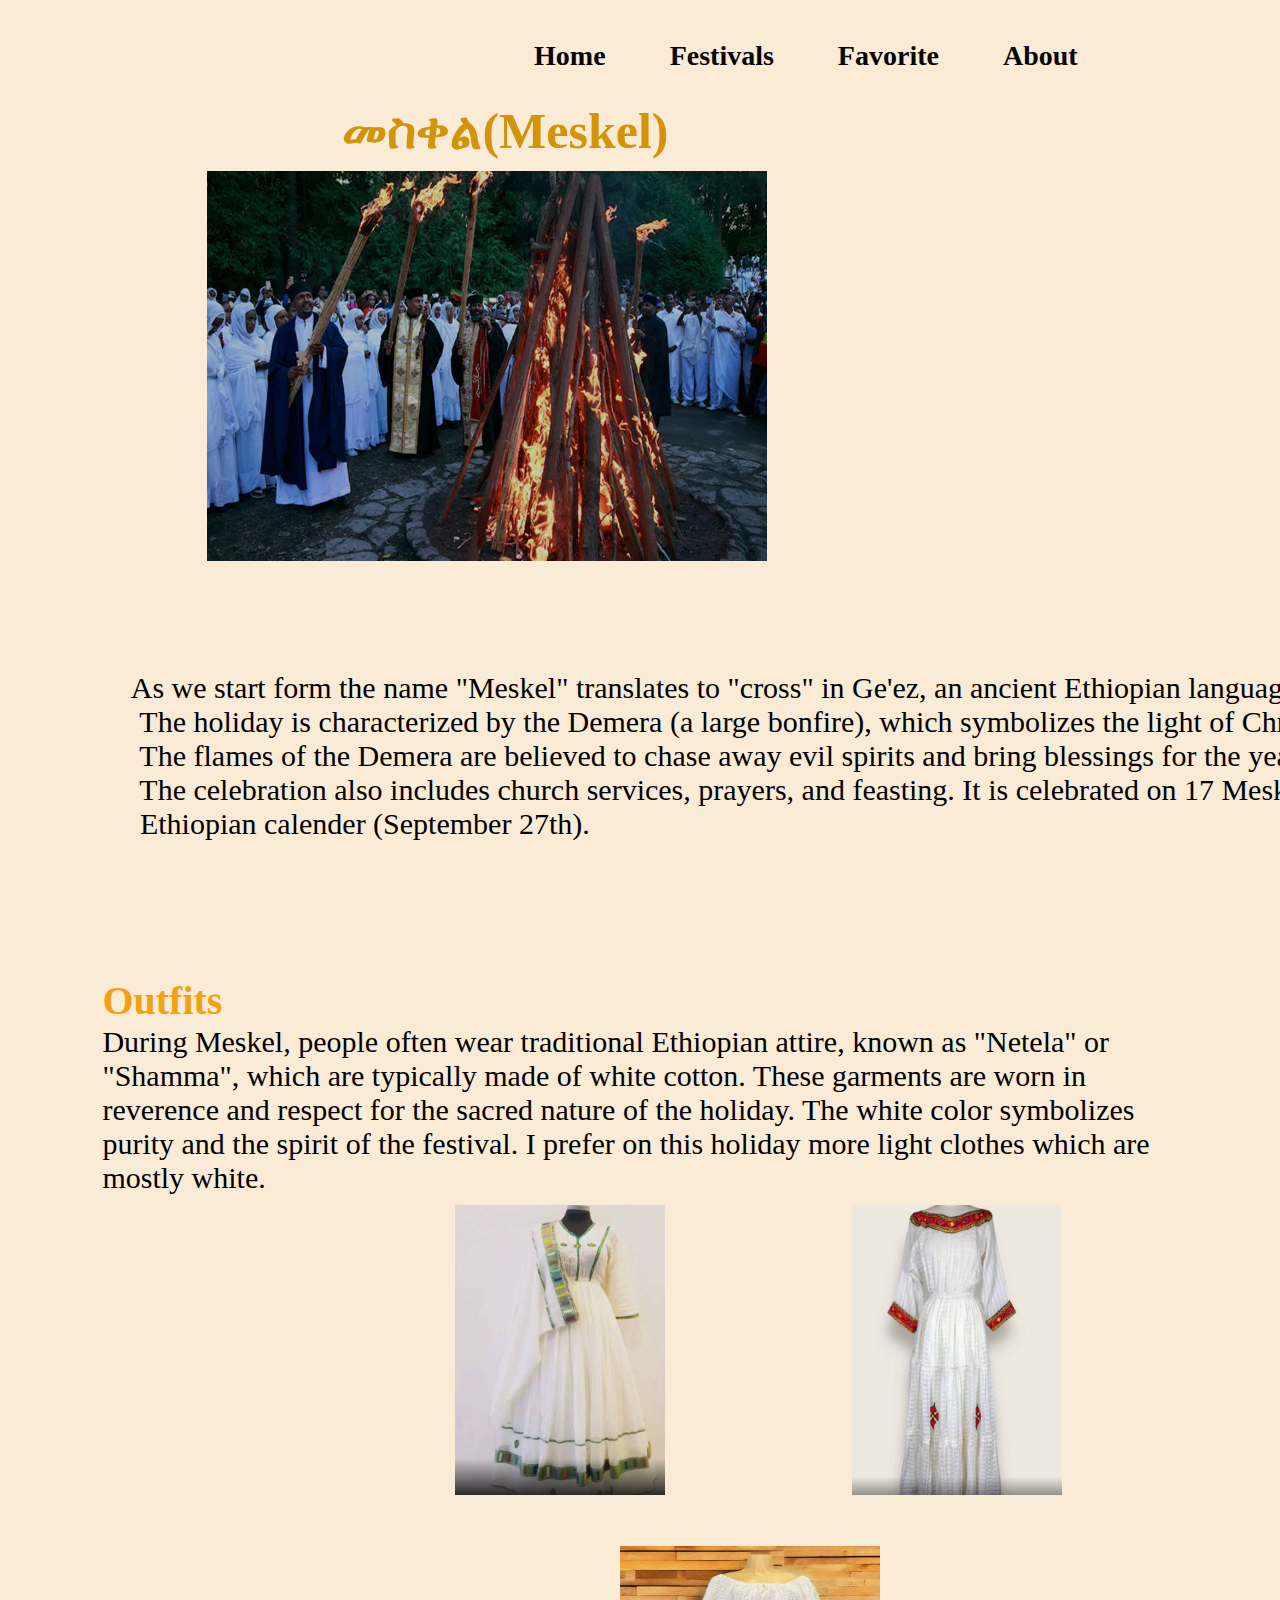
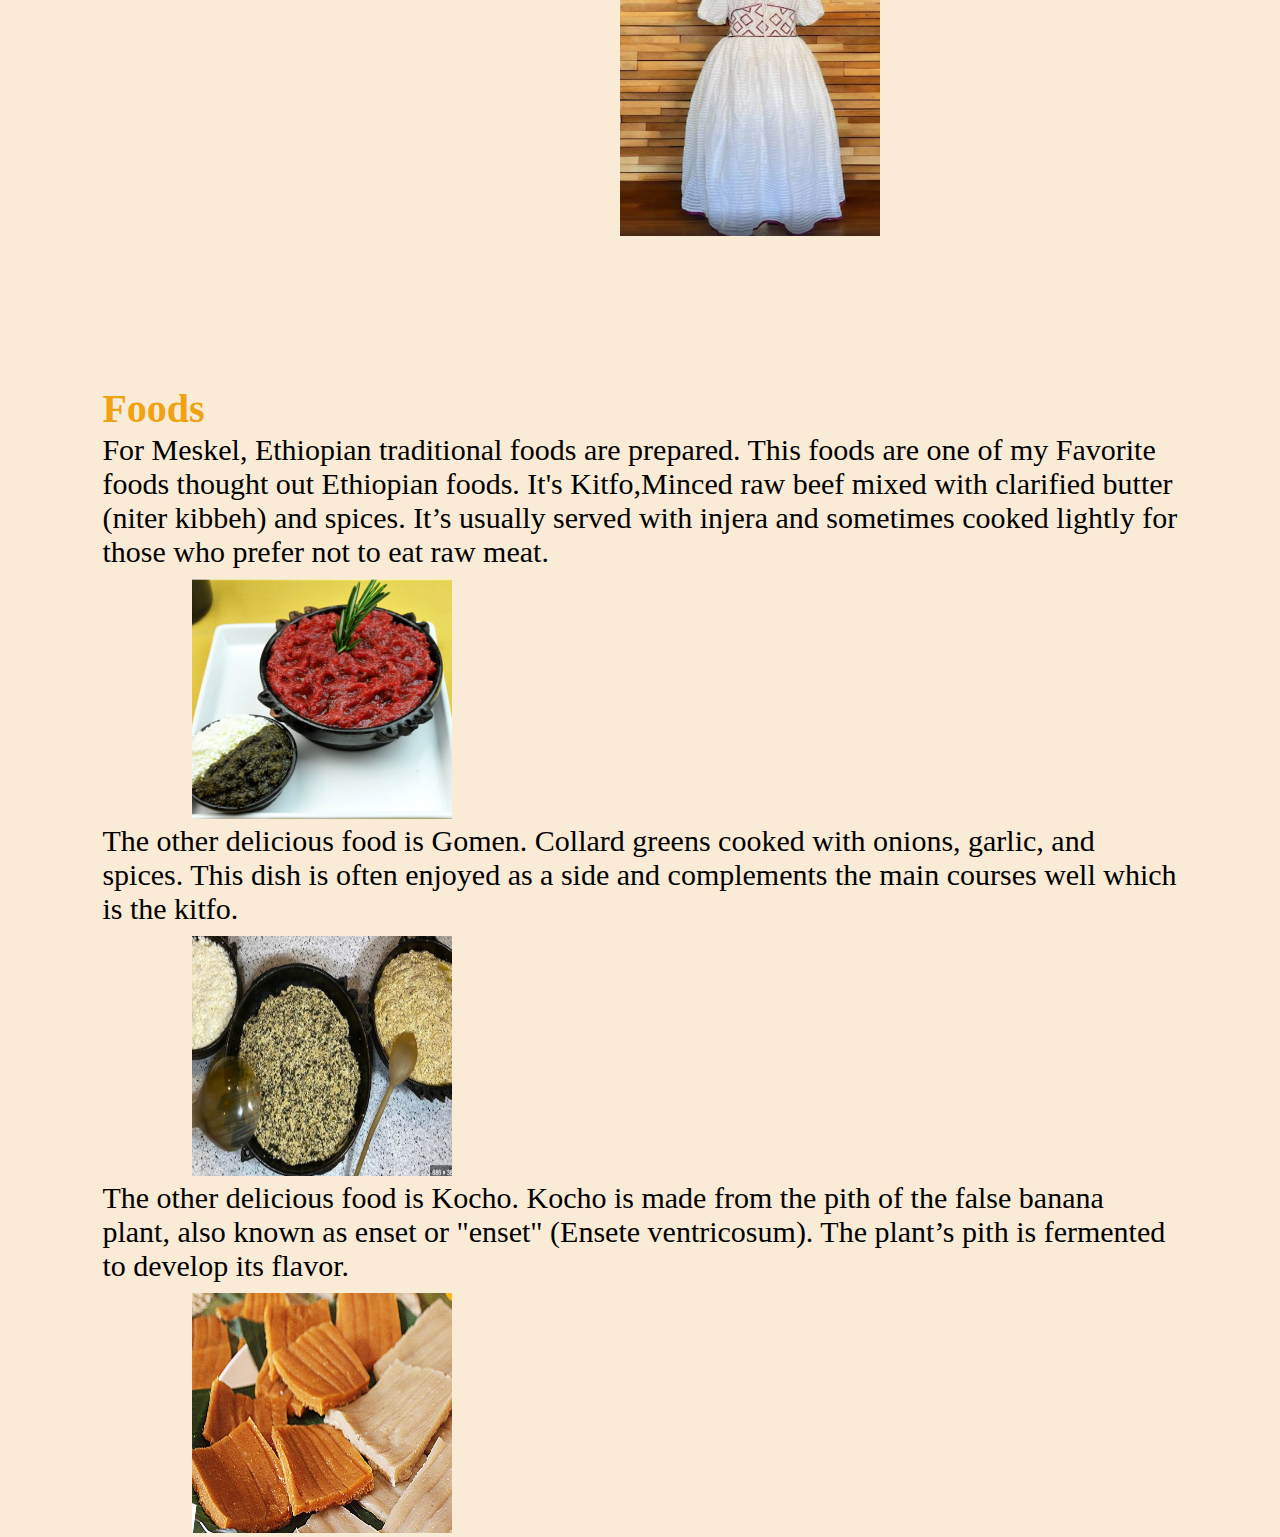
<file: meskel.html>
<!DOCTYPE html>
<html lang="en">
<head>
    
    <title>Document</title>
    <link rel="stylesheet" href="meskel.css">
</head>
<body>
   
    <div class="container">
    <div class="navbar">
        <nav>
            <ul>
                <li><a href="index.html"> Home</a></li>
                <li><a href="fest.html">Festivals</a></li>
                <li><a href="fasika.html"> Favorite</a></li>
                <li><a href="about.html"> About</a></li>
                
            </ul>
        </nav>
    </div>
   <pre><h1>መስቀል(Meskel)</h1>  <img src="Mes.png" style="width: 650px;" height="400px">  
      
 <p>
    As we start form the name "Meskel" translates to "cross" in Ge'ez, an ancient Ethiopian language.
     The holiday is characterized by the Demera (a large bonfire), which symbolizes the light of Christ. 
     The flames of the Demera are believed to chase away evil spirits and bring blessings for the year ahead. 
     The celebration also includes church services, prayers, and feasting. It is celebrated on 17 Meskerem on 
     Ethiopian calender (September 27th).

 </p>
    </pre>
     <h3>Outfits</h3>  
     <p class="pl">During Meskel, people often wear traditional Ethiopian attire, known as "Netela" or "Shamma",
         which are typically made of white cotton. These garments are worn in reverence and respect for the 
         sacred nature of the holiday. The white color symbolizes purity and the spirit of the festival. I prefer 
        on this holiday more light clothes which are mostly white.
     </p>
      <pre>                                   <img src="m2.png" width="300px" height="300px">             <img src="m1.png" width="300px" height="300px">               
        
                                                         <img src="m.png" width="350px" height="300px">     
    </pre>
    <br>
    <br>
    <br>
    <br>
    <br>
    <br>
       <h4>Foods</h4>
       <p class="pla">For Meskel, Ethiopian traditional foods are prepared. This foods are one of my Favorite
        foods thought out Ethiopian foods. It's Kitfo,Minced raw beef mixed with clarified butter (niter kibbeh)
         and spices. It’s usually served with injera and sometimes cooked lightly for those who prefer not to eat
          raw meat.
       </p>
    <img src="kitfo.png" width="350px" height="250px">  
    <p class="pla"> The other delicious food is Gomen. Collard greens cooked with onions, garlic, and spices. 
        This dish is often enjoyed as a side and complements the main courses well which is the kitfo.</p>
    <img src="gomen.png" width="350px" height="250px">  
    
    <p class="pla"> The other delicious food is Kocho. Kocho is made from the pith of the false banana
         plant, also known as enset or "enset" (Ensete ventricosum). The plant’s pith is fermented to 
         develop its flavor.</p>
    <img src="kocho.png" width="350px" height="250px"> 
    
   


</div>
    
        
        
  
</body>
</html>
</file>
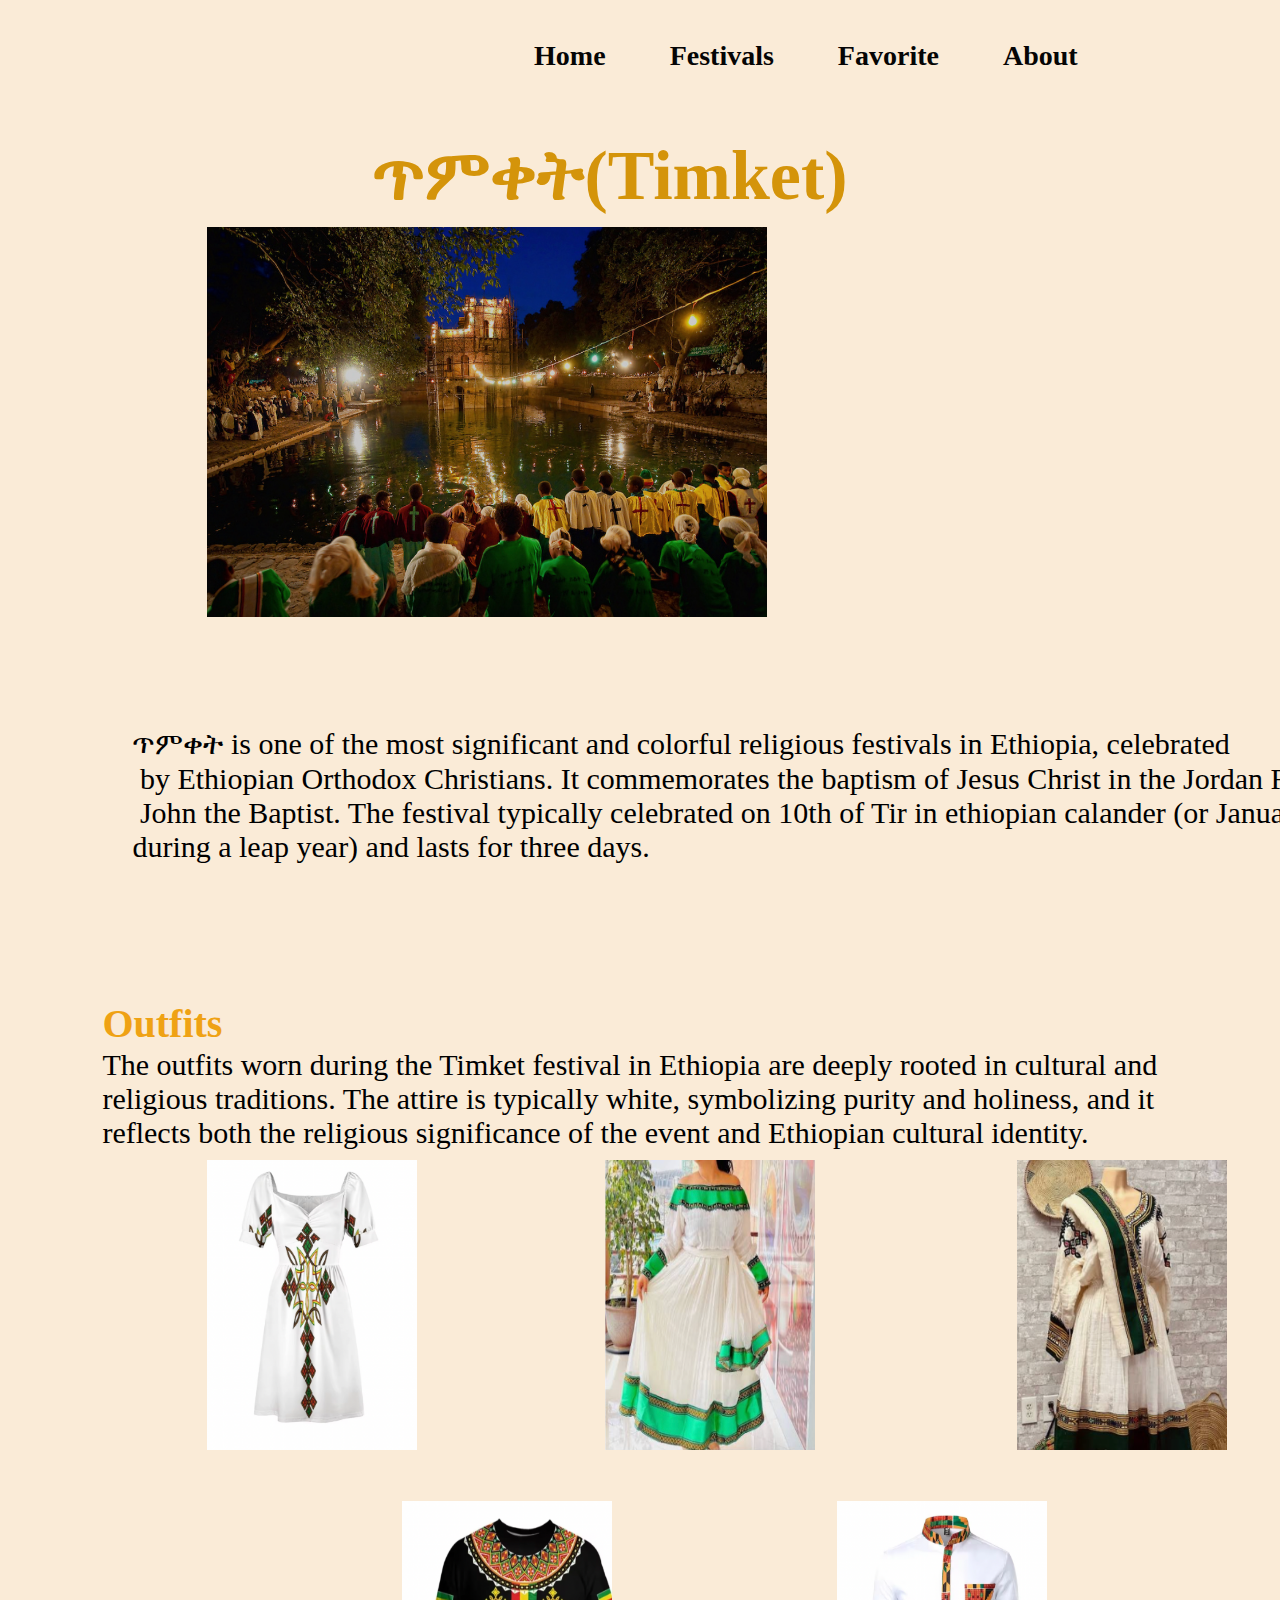
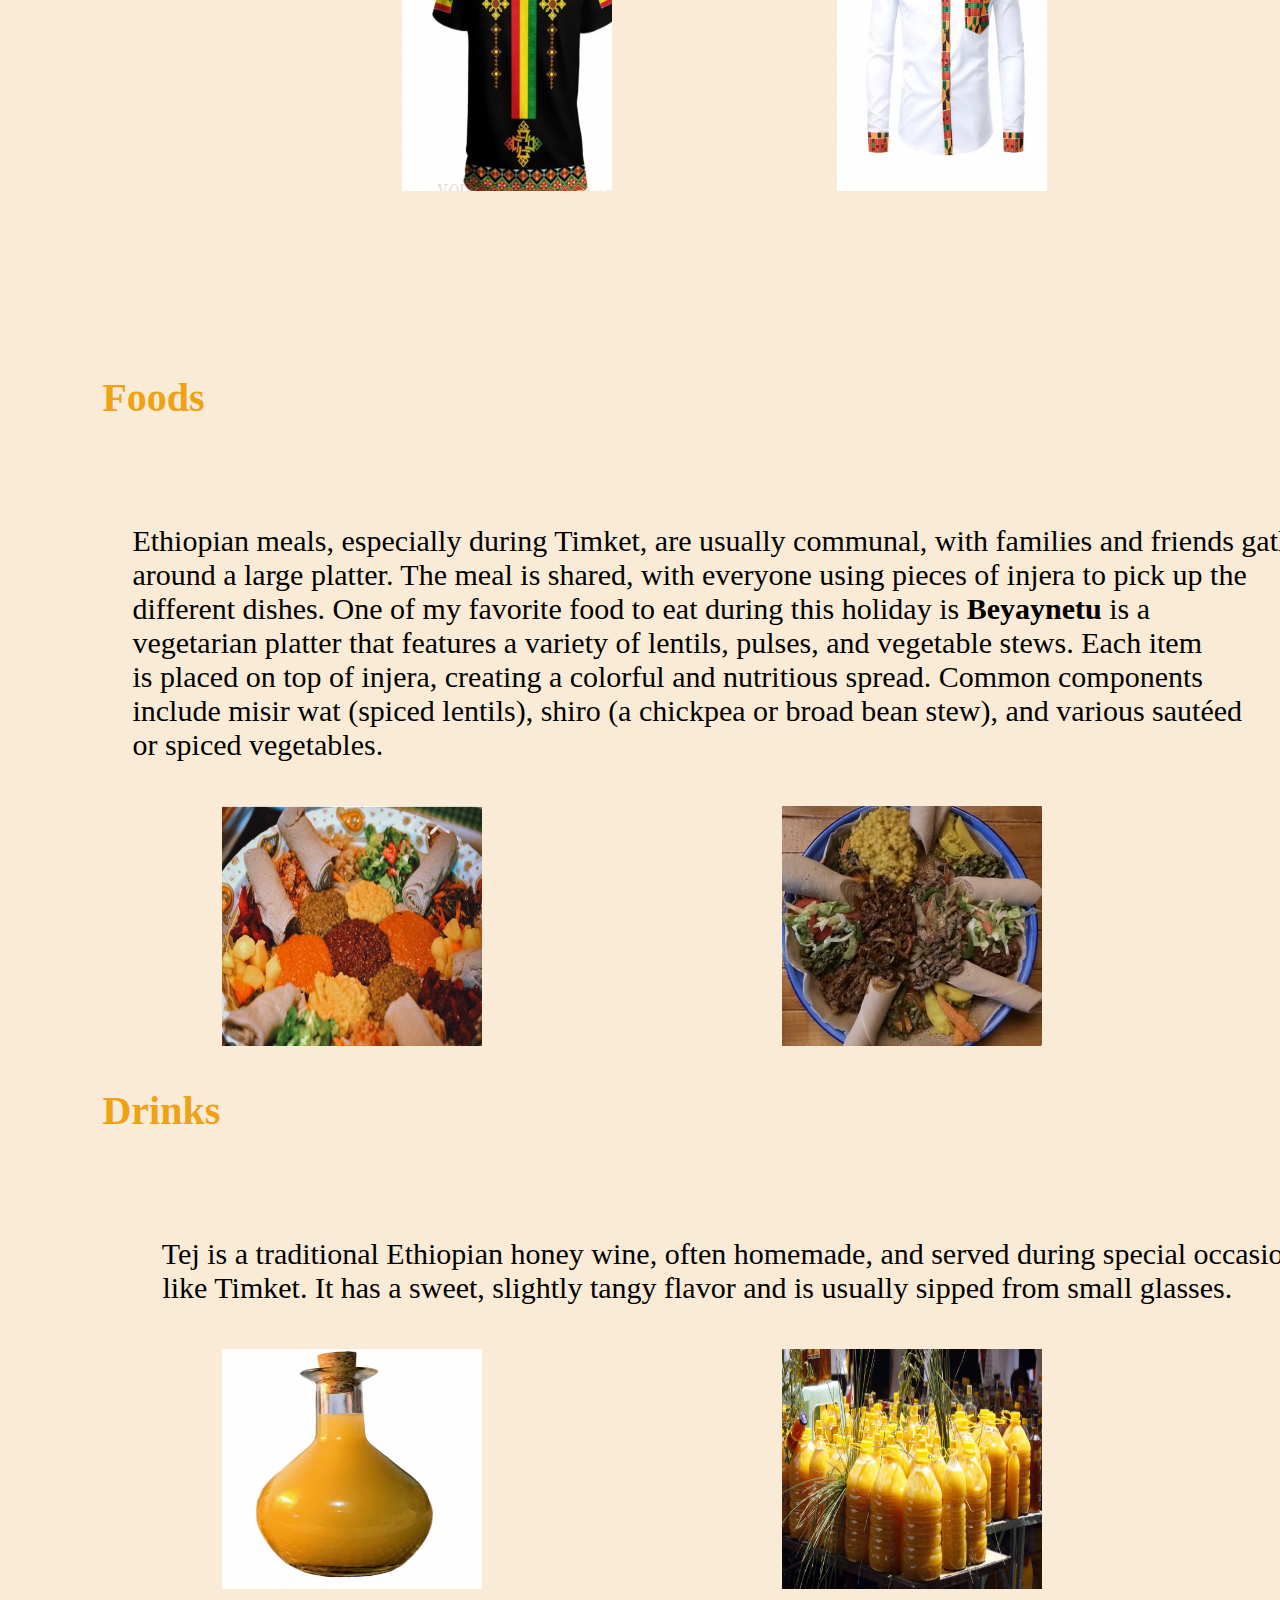
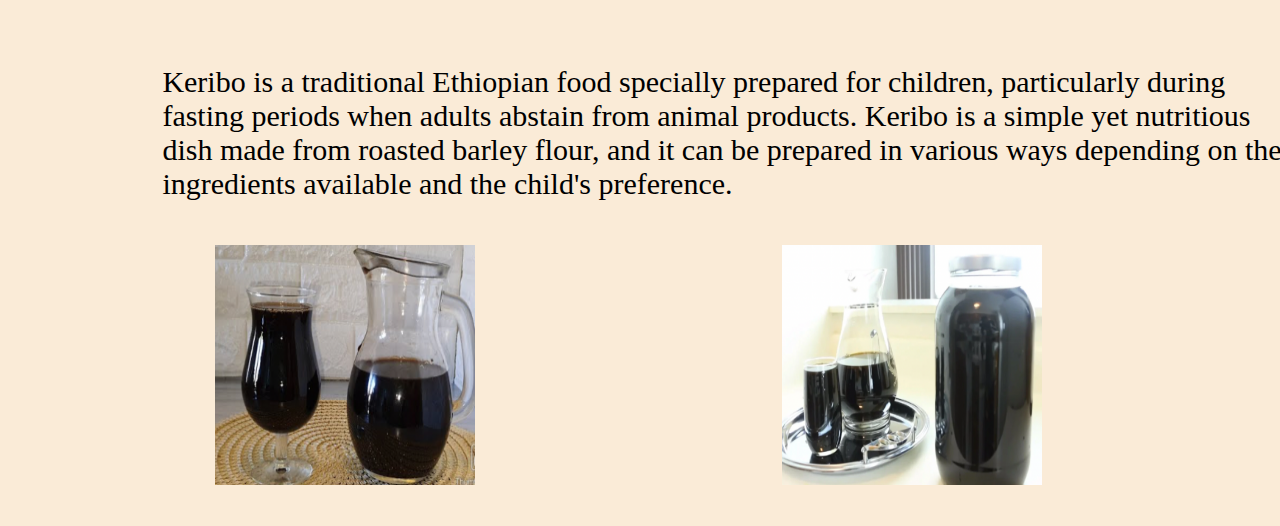
<file: timket.html>
<!DOCTYPE html>
<html lang="en">
<head>
    
    <title>Document</title>
    <link rel="stylesheet" href="timket.css">
</head>
<body>
   
    <div class="container">
    <div class="navbar">
        <nav>
            <ul>
                <li><a href="index.html"> Home</a></li>
                <li><a href="fest.html">Festivals</a></li>
                <li><a href="fasika.html"> Favorite</a></li>
                <li><a href="about.html"> About</a></li>
                
            </ul>
        </nav>
    </div>
    <br>
    <br>
    <br>
    
   <pre><h1>ጥምቀት(Timket)</h1>  <img src="timket.png" style="width: 650px;" height="400px">  
      
 <p>
    ጥምቀት is one of the most significant and colorful religious festivals in Ethiopia, celebrated
     by Ethiopian Orthodox Christians. It commemorates the baptism of Jesus Christ in the Jordan River by 
     John the Baptist. The festival typically celebrated on 10th of Tir in ethiopian calander (or January 20th
    during a leap year) and lasts for three days.

 </p>
    </pre>
     <h3>Outfits</h3>  
     <p class="pl">The outfits worn during the Timket festival in Ethiopia are deeply rooted in cultural and religious traditions.
         The attire is typically white, symbolizing purity and holiness, and it reflects both the religious significance of the event 
         and Ethiopian cultural identity. </p>
        <pre>  <img src="timket1.png" width="300px" height="300px">             <img src="timket2.png" width="300px" height="300px">               <img src="timket3.png" width="300px" height="300px">
        
                            <img src="timketb.png" width="300px" height="300px">                  <img src="timketa.png" width="300px" height="300px">
</pre>
    <br>
    <br>
    <br>
    <br>
    <br>
    <br>
    <pre>  
    <h4>Foods</h4>
        <p class="pla">
    Ethiopian meals, especially during Timket, are usually communal, with families and friends gathering
    around a large platter. The meal is shared, with everyone using pieces of injera to pick up the 
    different dishes. One of my favorite food to eat during this holiday is <b>Beyaynetu</b> is a 
    vegetarian platter that features a variety of lentils, pulses, and vegetable stews. Each item 
    is placed on top of injera, creating a colorful and nutritious spread. Common components 
    include misir wat (spiced lentils), shiro (a chickpea or broad bean stew), and various sautéed
    or spiced vegetables.</p>
    <img src="be1.png" width="350px" height="250px">                            <img src="be2.png" width="350px" height="250px">
    <h4>Drinks</h4>
    <p class="pla">
        Tej is a traditional Ethiopian honey wine, often homemade, and served during special occasions 
        like Timket. It has a sweet, slightly tangy flavor and is usually sipped from small glasses.</p>
    <img src="tej.png" width="350px" height="250px">                            <img src="tejj.png" width="350px" height="250px">
    <p class="pla">
        Keribo is a traditional Ethiopian food specially prepared for children, particularly during 
        fasting periods when adults abstain from animal products. Keribo is a simple yet nutritious
        dish made from roasted barley flour, and it can be prepared in various ways depending on the 
        ingredients available and the child's preference.</p>
   <img src="ker.png" width="350px" height="250px">                             <img src="keri.png" width="350px" height="250px">
  
</pre> 

</div>
    
        
        
  
</body>
</html>
</file>
<file: style.css>
*{
    margin: 0;
    padding: 0;
}
.main{
    width: 100%;
    background: url(ethio.png);
    background-position: center;
    background-size: cover;
    height: 109vh;
}
.navbar{
    width: 1200px;
    height: 75px;
    margin: auto;
}
.icon{
    width: 200px;
    float: left;
    height: 70px;
    padding-left: 10px;
}
.logo{
    color: yellow;
    font-size: 55px;
    font-family: Arial, Helvetica, sans-serif;
    float: left;
    padding-top: 20px; 
    
}
.menu{
   padding-top: 50px;
   padding-left: 350px;
   padding-bottom: 120px;
}
ul li{
    list-style:none;
    display: inline-block;
    margin-left: 60px;

}
ul li a{
    text-decoration: none;
    color: rgb(194, 224, 41);
    font-size: 38px;
    font-weight: bold;
    
}
ul li a:hover{
    color: rgb(251, 251, 250);
    transition: 0.4s ease-in-out;
}


.search{
    width: 330px;
    float: left;
    margin-left: 270px;
}
.srch{
    font-family: 'Times New Roman', Times, serif;
    width: 200px;
    height: 40px;
    background: transparent;
    border: 1px solid yellow;
    margin-top: 13px;
    color: white;
    border-radius: none;
    font-size: 16px;
    float: left;
    padding: 10px;
    border-bottom-left-radius: 5px;
    border-top-left-radius: 5px;
}
.btn{
    width: 100px;
    height: 40px;
    background: yellow;
    border: 2px solid yellow;
    margin-top: 13px;
    color: white;
    font-size: 15px;
    border-bottom-right-radius: 5px;
    border-bottom-right-radius: 5px;
}
.btn:focus{
    outline: none;
}
.srch:focus{
    outline: none;
}
.content{
    width: 1200px;
    height: auto;
    margin: auto;
    color: white;
    position: relative;
    padding-top: 60px;
}
.content .par{
    padding-left: 20px;
    padding-bottom: 25px;
    font-size: 20px;
    font-family: 'Times New Roman', Times, serif;
    letter-spacing: 1.2px;
    line-height: 30px;

}
.content h1{
    font-family: 'Times New Roman', Times, serif;
    font-size: 50px;
    padding-left: 20px;
    margin-top: 9%;
    letter-spacing: 5px;
}
.content .cn{
    width: 160px;
    height: 40px;
    background: yellow;
    border: none;
    margin-bottom: 10px;
    margin-left: 20px;
    font-size: 18px;
    border-radius: 10px;
    cursor: pointer;
    transition: 0.4s ease;
}
.content .cn a{
    text-decoration: none;
    color: black;
    transition: 3s ease;
}
.cn:hover{
    background-color: white;
}

.content span{
    color: yellow;
    font-size: 60px;
}
.form{
    width: 250px;
    height: 380px;
    background: linear-gradient(to top, rgba(0,0,0,0.8)50%, rgba(0,0,0,0.8)50%);
    position: absolute;
    top: -20px;
    left: 870px;
    border-radius:10px ;
    padding: 25px;
}
.form h2{
    width: 220px;
    font-family: sans-serif;
    text-align: yellow;
    font-size: 22px;
    background-color: white;
    border-radius: 10px;
    margin: 2px;
    padding: 8px;
}
.form input{
    width: 240px;
    height: 35px;
    background: transparent;
    border-bottom: 1px solid yellow;
    border-top: none;
    border-right: none;
    border-left: none;
    color: white;
    font-size: 15px;
    letter-spacing: 1px;
    margin-top: 30px;
    font-family: sans-serif;
}
.form input:focus{
    outline: none;
}
::placeholder{
    color: white;
    font-family: Arial, Helvetica, sans-serif;
}
.btnn{
    width:240px ;
    height: 40px;
    background: yellow;
    border: none;
    margin-top: 30px;
    font-size: 18px;
    border-radius: 10px;
    cursor: pointer;
    color: white;
    transition: 0.4s ease ;
}
.btnn:hover{
    background: white;
    color: yellow;
}

.btnn a{
    text-decoration: none;
    color: black;
    font-weight: bold;
}
.form .link{
    font-family: Arial, Helvetica, sans-serif;
    font-size: 17px;
    padding-top: 20px;
    text-align: center;
}
.form .link a{
    text-decoration: none;
    color: yellow;
}
.liw{
    padding-top: 15px;
    padding-bottom: 10px;
    text-align: center;
}
</file>
<file: about.css>
*{
    margin: 0;
    padding: 0;
}
.main{
    width: 100%;
    background: url(abou.png);
    background-position: center;
    background-size: cover;
    height: 139vh;
}
.navbar{
    width: 1200px;
    height: 75px;
    margin: auto;
}
.icon{
    width: 200px;
    float: left;
    height: 70px;
    padding-left: 10px;
}
.logo{
    color: rgb(7, 14, 1);
    font-size: 55px;
    font-family: Arial, Helvetica, sans-serif;
    float: left;
    padding-top: 190px; 
    padding-left: 420px;
    text-align: center;
}
.menu{
   padding-top: 50px;
   padding-left: 350px;
   padding-bottom: 120px;
}
ul li{
    list-style:none;
    display: inline-block;
    margin-left: 60px;

}
ul li a{
    text-decoration: none;
    color: rgb(17, 18, 14);
    font-size: 38px;
    font-weight: bold;
    
}
ul li a:hover{
    color: rgb(251, 251, 250);
    transition: 0.4s ease-in-out;
}


.search{
    width: 330px;
    float: left;
    margin-left: 270px;
}
.srch{
    font-family: 'Times New Roman', Times, serif;
    width: 200px;
    height: 40px;
    background: transparent;
    border: 1px solid yellow;
    margin-top: 13px;
    color: white;
    border-radius: none;
    font-size: 16px;
    float: left;
    padding: 10px;
    border-bottom-left-radius: 5px;
    border-top-left-radius: 5px;
}
.btn{
    width: 100px;
    height: 40px;
    background: yellow;
    border: 2px solid yellow;
    margin-top: 13px;
    color: white;
    font-size: 15px;
    border-bottom-right-radius: 5px;
    border-bottom-right-radius: 5px;
}
.btn:focus{
    outline: none;
}
.srch:focus{
    outline: none;
}
.content{
    width: 1200px;
    height: auto;
    margin: auto;
    color: rgb(236, 243, 17);
    position: relative;
    padding-top: 90px;
}
.content .par{
    padding-left: 20px;
    padding-top: 30px;
    padding-bottom: 25px;
    font-size: 30px;
    font-family: 'Times New Roman', Times, serif;
    letter-spacing: 1.2px;
    line-height: 30px;
    font-weight: bold;
    color: rgb(248, 252, 191);

}
.content h1{
    font-family: 'Times New Roman', Times, serif;
    font-size: 50px;
    padding-left: 20px;
    margin-top: 9%;
    letter-spacing: 5px;
}
.content .cn{
    width: 160px;
    height: 40px;
    background: yellow;
    border: none;
    margin-bottom: 10px;
    margin-left: 20px;
    font-size: 18px;
    border-radius: 10px;
    cursor: pointer;
    transition: 0.4s ease;
}
.content .cn a{
    text-decoration: none;
    color: black;
    transition: 3s ease;
}
.cn:hover{
    background-color: white;
}

.content span{
    color: yellow;
    font-size: 60px;
}
.form{
    width: 250px;
    height: 380px;
    background: linear-gradient(to top, rgba(0,0,0,0.8)50%, rgba(0,0,0,0.8)50%);
    position: absolute;
    top: -20px;
    left: 870px;
    border-radius:10px ;
    padding: 25px;
}
.form h2{
    width: 220px;
    font-family: sans-serif;
    text-align: yellow;
    font-size: 22px;
    background-color: white;
    border-radius: 10px;
    margin: 2px;
    padding: 8px;
}
.form input{
    width: 240px;
    height: 35px;
    background: transparent;
    border-bottom: 1px solid yellow;
    border-top: none;
    border-right: none;
    border-left: none;
    color: white;
    font-size: 15px;
    letter-spacing: 1px;
    margin-top: 30px;
    font-family: sans-serif;
}
.form input:focus{
    outline: none;
}
::placeholder{
    color: white;
    font-family: Arial, Helvetica, sans-serif;
}
.btnn{
    width:240px ;
    height: 40px;
    background: yellow;
    border: none;
    margin-top: 30px;
    font-size: 18px;
    border-radius: 10px;
    cursor: pointer;
    color: white;
    transition: 0.4s ease ;
}
.btnn:hover{
    background: white;
    color: yellow;
}

.btnn a{
    text-decoration: none;
    color: black;
    font-weight: bold;
}
.form .link{
    font-family: Arial, Helvetica, sans-serif;
    font-size: 17px;
    padding-top: 20px;
    text-align: center;
}
.form .link a{
    text-decoration: none;
    color: yellow;
}
.liw{
    padding-top: 15px;
    padding-bottom: 10px;
    text-align: center;
}
.con{
    font-size: 30px;
    color: wheat;
    text-align: center;
    padding-top: 20px;
}
.fa{
    font-size: 94px;
    color: white;
    padding-left: 30px;
}
</file>
<file: buhe.css>
*{
    margin: 0;
    padding: 0;
    box-sizing: border-box;
}
.container{
    width: 100%;
    height: 100%;
   background-color: antiquewhite;
    background-position: center;
    background-size: cover;
    padding-left: 8%;
    padding-right: 8%;
    box-sizing: border-box;
}

img{
    
    padding-top: 10px;
    padding-left: 90px;
}
pre{
    font-size: 30px;
    font-family: 'Times New Roman', Times, serif;
}
p{
    padding-top: 1px;
}
.navbar{
    height: 12%;
    display: flex;
    align-items: center;
}
nav{
    flex: 1;
    text-align: right;
    padding-top: 40px;
    padding-left: 140px;
    padding-right: 100px;
}
nav ul li{
    list-style:none;
    display: inline-block;
    margin-left: 60px;

}
nav ul li a{
    text-decoration: none;
    color: rgb(5, 5, 5);
    font-size: 28px;
    font-weight: bold;
    
}
nav ul li a:hover{
    color: rgb(181, 95, 14);
    transition: 0.4s ease-in-out;
}
h1{
    font-size: 70px;
    color: rgb(212, 148, 10);
    padding-top: 10px;
    padding-left: 270px;
}
h3{
    font-size: 40px;
    color: rgb(239, 162, 20);
}
.pl{
    font-size: 30px;

}
h4{
    font-size: 40px;
    color: rgb(239, 162, 20);
}
.pla{
    font-size: 30px;

}
</file>
<file: facts.css>
*{
    margin: 0;
    padding: 0;
    box-sizing: border-box;
}
.container{
    width: 100%;
    height: 100%;
   background-color: antiquewhite;
    background-position: center;
    background-size: cover;
    padding-left: 8%;
    padding-right: 8%;
    box-sizing: border-box;
}

img{
    
    padding-top: 10px;
    padding-left: 90px;
}
pre{
    font-size: 30px;
    font-family: 'Times New Roman', Times, serif;
}
p{
    padding-top: 1px;
}
.navbar{
    height: 12%;
    display: flex;
    align-items: center;
}
nav{
    flex: 1;
    text-align: right;
    padding-top: 40px;
    padding-left: 140px;
    padding-right: 100px;
}
nav ul li{
    list-style:none;
    display: inline-block;
    margin-left: 60px;

}
nav ul li a{
    text-decoration: none;
    color: rgb(5, 5, 5);
    font-size: 28px;
    font-weight: bold;
    
}
nav ul li a:hover{
    color: rgb(181, 95, 14);
    transition: 0.4s ease-in-out;
}
h1{
    font-size: 70px;
    color: rgb(212, 148, 10);
    padding-top: 10px;
    padding-left: 270px;
}
h3{
    font-size: 40px;
    color: rgb(239, 162, 20);
}
.pl{
    font-size: 30px;

}
h4{
    font-size: 40px;
    color: rgb(239, 162, 20);
}
.pla{
    font-size: 30px;

}
</file>
<file: fasika.css>
*{
    margin: 0;
    padding: 0;
    box-sizing: border-box;
}
.container{
    width: 100%;
    height: 100%;
   background-color: antiquewhite;
    background-position: center;
    background-size: cover;
    padding-left: 8%;
    padding-right: 8%;
    box-sizing: border-box;
}

img{
    
    padding-top: 10px;
    padding-left: 90px;
}
pre{
    font-size: 30px;
    font-family: 'Times New Roman', Times, serif;
}
p{
    padding-top: 1px;
}
.navbar{
    height: 12%;
    display: flex;
    align-items: center;
}
nav{
    flex: 1;
    text-align: right;
    padding-top: 40px;
    padding-left: 140px;
    padding-right: 100px;
}
nav ul li{
    list-style:none;
    display: inline-block;
    margin-left: 60px;

}
nav ul li a{
    text-decoration: none;
    color: rgb(5, 5, 5);
    font-size: 28px;
    font-weight: bold;
    
}
nav ul li a:hover{
    color: rgb(181, 95, 14);
    transition: 0.4s ease-in-out;
}
h1{
    font-size: 70px;
    color: rgb(212, 148, 10);
    padding-top: 10px;
    padding-left: 270px;
}
h3{
    font-size: 40px;
    color: rgb(239, 162, 20);
}
.pl{
    font-size: 30px;

}
h4{
    font-size: 40px;
    color: rgb(239, 162, 20);
}
.pla{
    font-size: 30px;

}
</file>
<file: st.css>
.item1{
    padding-left: 100px;
    padding-top: 100px;
}
.item2{
    padding-left: 100px;
    padding-top: 100px;
}
.item3{
    padding-left: 100px;
    padding-top: 100px;
}
.item4{
    padding-left: 100px;
    padding-top: 100px;
}
.item5{
    padding-left: 100px;
    padding-top: 100px;
}
</file>
<file: styl.css>
*{
    margin: 0;
    padding: 0;
}
.main{
    background-color: rgb(172, 169, 169);
    width: 100%;
    background-position: center;
    background-size: cover;
    height: 120vh;
}
.ma{
    font-size: 30px;
    font-family: 'Times New Roman', Times, serif;
    color: rgb(25, 21, 2);
    float: left;
    padding-top: 70px; 
    padding-left: 450px;  
    text-align: center;
}
.menu{
    
    font-size: 40px;
    padding-right: 70px;
    text-align: right;
    padding-top: 70px;
  font-weight: bold;
  color: rgb(224, 24, 24);
}

.item1{
   padding-left: 85px;
   font-size: 40px;
    color: rgb(16, 15, 15);
   text-align: center;
   
   text-decoration: none;
   font-weight: bold;
   font-family: 'Times New Roman', Times, serif;  
}

.item2{
    padding-left: 85px;
    font-size: 40px;
    color: rgb(22, 21, 21);
    text-align: center;
    transition: 0.4s ease-in-out;
    text-decoration: none;
   font-weight: bold;
   font-family: 'Times New Roman', Times, serif;  
 }

 .item3{
    padding-left: 85px;
    font-size: 40px;
    color: rgb(34, 32, 32);
    text-align: center;
    transition: 0.4s ease-in-out;
    text-decoration: none;
   font-weight: bold;
   font-family: 'Times New Roman', Times, serif;  
 }
 .item4{
    padding-left: 85px;
    font-size: 40px;
    color: rgb(5, 5, 5);
    text-align: center;
    transition: 0.4s ease-in-out;
    text-decoration: none;
   font-weight: bold;
   font-family: 'Times New Roman', Times, serif;  
 }
 .item{
    padding-top: 130px;
    
 }
 .a:hover{
    transition: 0.4s ease-in-out;
 }
 .content{
    width: 1200px;
    height: auto;
    margin: auto;
    color: white;
    position: relative;
    padding-top: 60px;
    text-align: right;
}
.content .par{
    padding-left: 20px;
    padding-bottom: 25px;
    font-size: 20px;
    font-family: 'Times New Roman', Times, serif;
    letter-spacing: 1.2px;
    line-height: 30px;

}
.content h1{
    font-family: 'Times New Roman', Times, serif;
    font-size: 50px;
    padding-left: 20px;
    margin-top: 9%;
    letter-spacing: 5px;
}



.menu{
    width: 400px;
    float: left;
    height: 70px;
    padding-top: 60px;
    
}
ul{
    float: left;
    display: flex;
    justify-content: center;
    align-items: center;
}
ul li{
    list-style: none;
    margin-left: 62px;
    margin-top: 27px;
    font-size: 44px;
}
ul li a{
    text-decoration: none;
    color: white;
    font-family: Arial, Helvetica, sans-serif;
    font-weight: bold;
   
}
ul li a:hover{
    color: yellow; 
    transition: 0.4s ease-in-out;   
     
}
</file>
<file: g.css>
*{
    margin: 0;
    padding: 0;
    box-sizing: border-box;
}



body{
    display: flex;
    justify-content: center;
    align-items: center;
    min-height: 100vh;
    background-color: aqua;
    
}
img{
    max-width: 32px;
}
.wrapper{
    margin: 150px auto;
    width: 70%;
}
</file>
<file: gena.css>
*{
    margin: 0;
    padding: 0;
    box-sizing: border-box;
}
.container{
    width: 100%;
    height: 100%;
   background-color: antiquewhite;
    background-position: center;
    background-size: cover;
    padding-left: 8%;
    padding-right: 8%;
    box-sizing: border-box;
}

img{
    
    padding-top: 10px;
    padding-left: 90px;
}
pre{
    font-size: 30px;
    font-family: 'Times New Roman', Times, serif;
}
p{
    padding-top: 1px;
}
.navbar{
    height: 12%;
    display: flex;
    align-items: center;
}
nav{
    flex: 1;
    text-align: right;
    padding-top: 40px;
    padding-left: 140px;
    padding-right: 100px;
}
nav ul li{
    list-style:none;
    display: inline-block;
    margin-left: 60px;

}
nav ul li a{
    text-decoration: none;
    color: rgb(5, 5, 5);
    font-size: 28px;
    font-weight: bold;
    
}
nav ul li a:hover{
    color: rgb(181, 95, 14);
    transition: 0.4s ease-in-out;
}
h1{
    font-size: 70px;
    color: rgb(212, 148, 10);
    padding-top: 30px;
    padding-left: 270px;
}
h3{
    font-size: 40px;
    color: rgb(239, 162, 20);
}
.pl{
    font-size: 30px;

}
h4{
    font-size: 40px;
    color: rgb(239, 162, 20);
}
.pla{
    font-size: 30px;

}
</file>
<file: meskel.css>
*{
    margin: 0;
    padding: 0;
    box-sizing: border-box;
}
.container{
    width: 100%;
    height: 100%;
   background-color: antiquewhite;
    background-position: center;
    background-size: cover;
    padding-left: 8%;
    padding-right: 8%;
    box-sizing: border-box;
}

img{
    
    padding-top: 10px;
    padding-left: 90px;
}
pre{
    font-size: 30px;
    font-family: 'Times New Roman', Times, serif;
}
p{
    padding-top: 1px;
}
.navbar{
    height: 12%;
    display: flex;
    align-items: center;
}
nav{
    flex: 1;
    text-align: right;
    padding-top: 40px;
    padding-left: 140px;
    padding-right: 100px;
}
nav ul li{
    list-style:none;
    display: inline-block;
    margin-left: 60px;

}
nav ul li a{
    text-decoration: none;
    color: rgb(5, 5, 5);
    font-size: 28px;
    font-weight: bold;
    
}
nav ul li a:hover{
    color: rgb(181, 95, 14);
    transition: 0.4s ease-in-out;
}
h1{
    font-size: 50px;
    color: rgb(212, 148, 10);
    padding-top: 30px;
    padding-left: 240px;
}
h3{
    font-size: 40px;
    color: rgb(239, 162, 20);
}
.pl{
    font-size: 30px;

}
h4{
    font-size: 40px;
    color: rgb(239, 162, 20);
}
.pla{
    font-size: 30px;

}
</file>
<file: timket.css>
*{
    margin: 0;
    padding: 0;
    box-sizing: border-box;
}
.container{
    width: 100%;
    height: 100%;
   background-color: antiquewhite;
    background-position: center;
    background-size: cover;
    padding-left: 8%;
    padding-right: 8%;
    box-sizing: border-box;
}

img{
    
    padding-top: 10px;
    padding-left: 90px;
}
pre{
    font-size: 30px;
    font-family: 'Times New Roman', Times, serif;
}
p{
    padding-top: 1px;
}
.navbar{
    height: 12%;
    display: flex;
    align-items: center;
}
nav{
    flex: 1;
    text-align: right;
    padding-top: 40px;
    padding-left: 140px;
    padding-right: 100px;
}
nav ul li{
    list-style:none;
    display: inline-block;
    margin-left: 60px;

}
nav ul li a{
    text-decoration: none;
    color: rgb(5, 5, 5);
    font-size: 28px;
    font-weight: bold;
    
}
nav ul li a:hover{
    color: rgb(181, 95, 14);
    transition: 0.4s ease-in-out;
}
h1{
    font-size: 70px;
    color: rgb(212, 148, 10);
    padding-top: 10px;
    padding-left: 270px;
}
h3{
    font-size: 40px;
    color: rgb(239, 162, 20);
}
.pl{
    font-size: 30px;

}
h4{
    font-size: 40px;
    color: rgb(239, 162, 20);
}
.pla{
    font-size: 30px;

}
</file>
